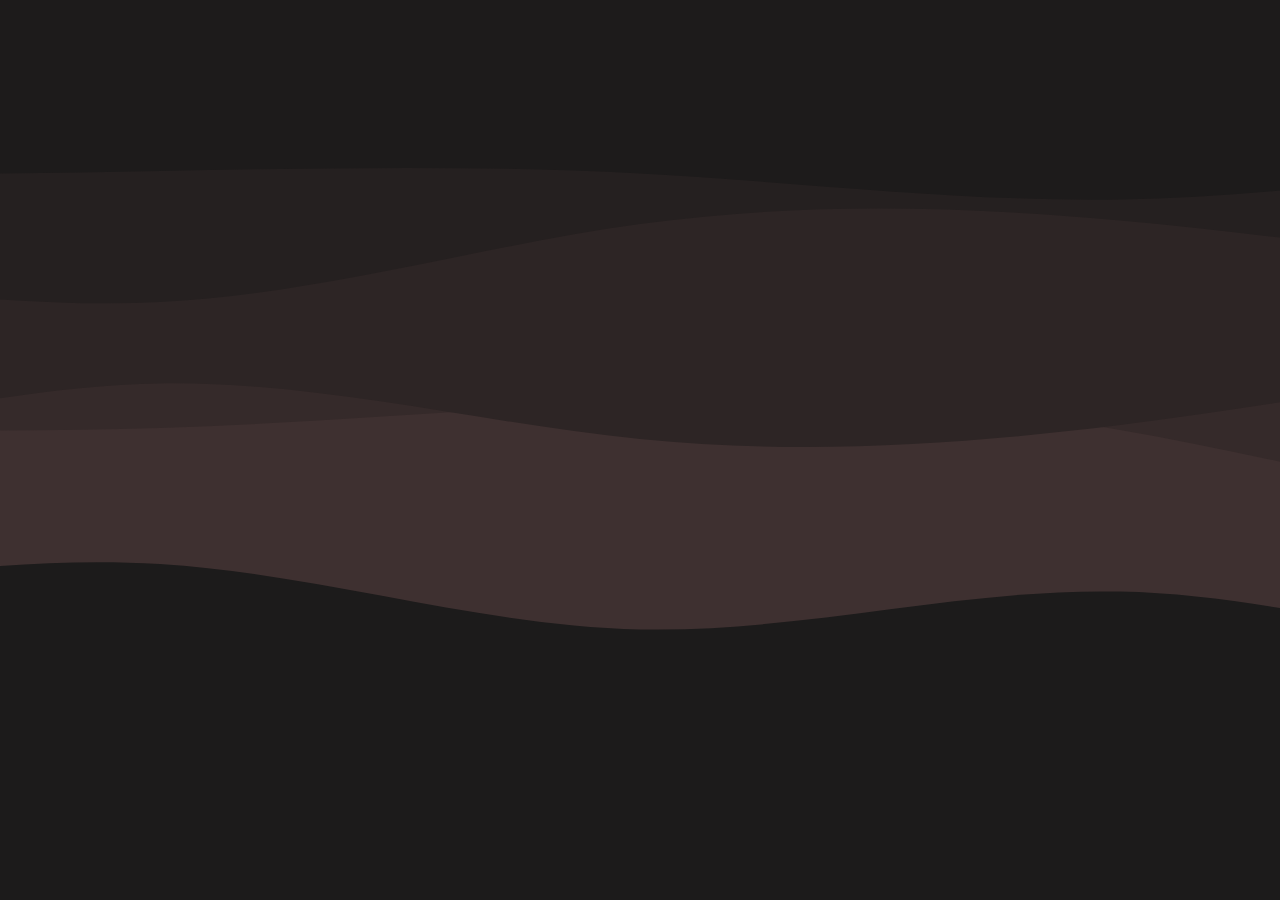
<file: index.html>
<!DOCTYPE html>
<html lang="en">
<head>
    <link rel="stylesheet" href="style.css">
    <link rel="icon" href="img/discordpfp.ico" type="image/x-icon">
    <link href='https://unpkg.com/boxicons@2.1.4/css/boxicons.min.css' rel='stylesheet'>
    <meta charset="UTF-8">
    <meta name="viewport" content="width=device-width, initial-scale=1.0">
    <title>MushRam Scripts</title>
</head>
<body>
    <div class="background spacer layer-1">
    <header class="header">
        <a class="logo">MushRam Scripts</a>
        <nav class="navbar">
            <a href="index.html" style="--i:1" class="active">Home</a>
            <a href="scripts.html" style="--i:2">Scripts</a>
            <a href="about.html" style="--i:3">About</a>
        </nav>
        <div class="social-media">
            <a href="#" style="--i:1"><i class='bx bxl-discord-alt'></i></a>
            <a href="https://www.youtube.com/channel/UC4X2u8JARm5ZP8hVuCuvaJw" style="--i:2"><i class='bx bxl-youtube' ></i></a>
        </div>
    </header>
    <section class="home">
        <div class="home-content">
            <h1>Best Roblox Scripts</h1>
            <h3>At one place!</h3>
            <p>Hello Guys, MushRam here. Here are the FREE Scripts I Personally used and Liked. I hope you enjoy them.</p>
            <a href="scripts.html" class="btn">Explore Scripts</a>
        </div>
        <div class="home-img">
            <div class="rhombus">
                <img src="img/rig4.png" alt="Img can't Load">
            </div>
        </div>
    </section>
    </div>
</body>
</html>
</file>
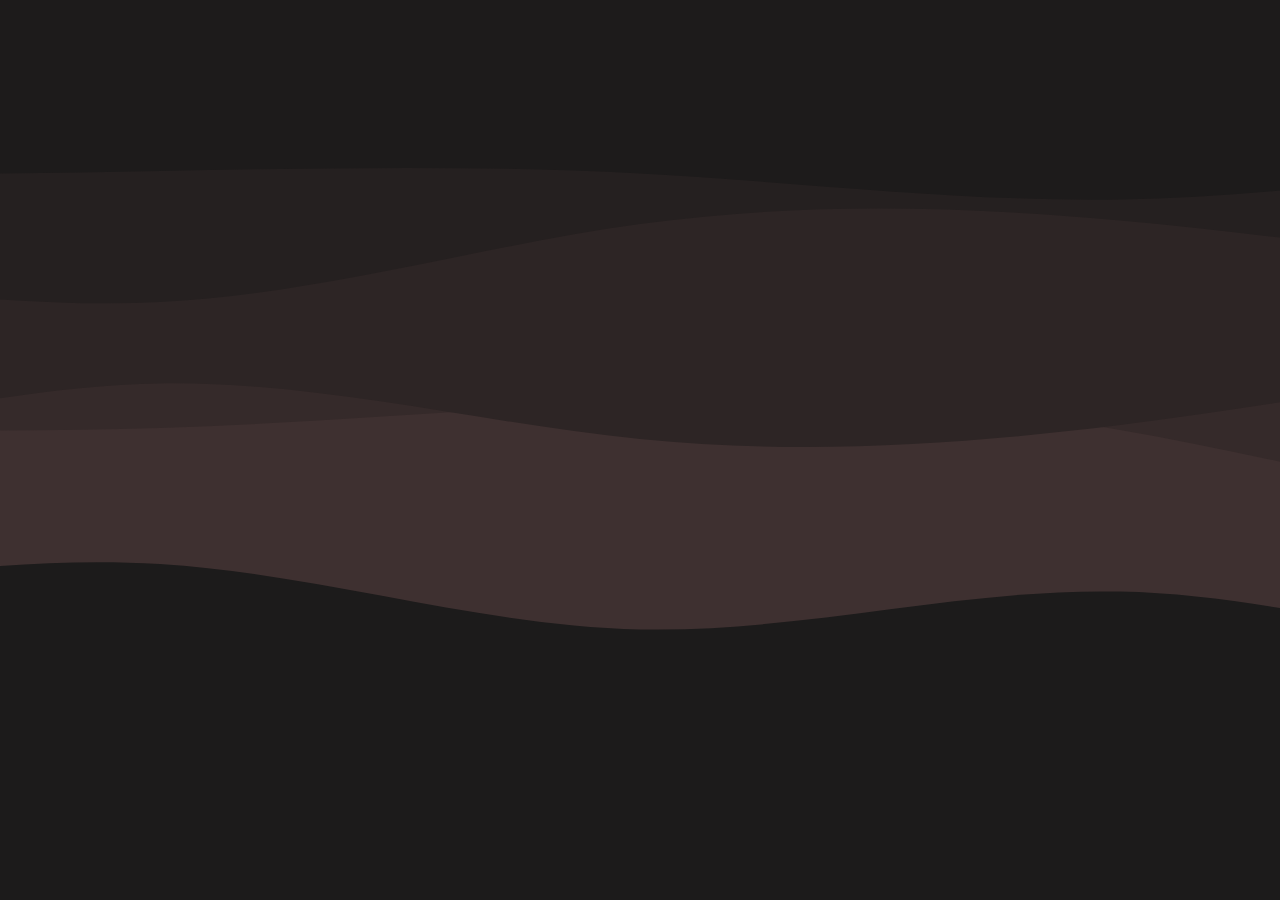
<file: about.html>
<!DOCTYPE html>
<html lang="en">
<head>
    <link rel="stylesheet" href="style.css">
    <link rel="icon" href="img/discordpfp.ico" type="image/x-icon">
    <link href='https://unpkg.com/boxicons@2.1.4/css/boxicons.min.css' rel='stylesheet'>
    <meta charset="UTF-8">
    <meta name="viewport" content="width=device-width, initial-scale=1.0">
    <title>MushRam Scripts</title>
</head>
<body>
    <div class="background spacer layer-1">
    <header class="header">
        <a class="logo">MushRam Scripts</a>
        <nav class="navbar">
            <a href="index.html" style="--i:1">Home</a>
            <a href="scripts.html" style="--i:2">Scripts</a>
            <a href="about.html" style="--i:3" class="active">About</a>
        </nav>
        <div class="social-media">
            <a href="#" style="--i:1"><i class='bx bxl-discord-alt'></i></a>
            <a href="https://www.youtube.com/channel/UC4X2u8JARm5ZP8hVuCuvaJw" style="--i:2"><i class='bx bxl-youtube' ></i></a>
        </div>
    </header>
    <section class="home">
        <div class="home-content">
            <h1>About me</h1>
            <h3>MushRam</h3>
            <p>Hello Guys, MushRam here. I am a small youtuber who records roblox exploit/scripts showcases and other type of other content..</p>
        </div>
        <div class="home-img">
            <div class="rhombus">
                <img src="img/rig4.png" alt="Img can't Load">
            </div>
        </div>
    </section>
    </div>
</body>
</html>
</file>
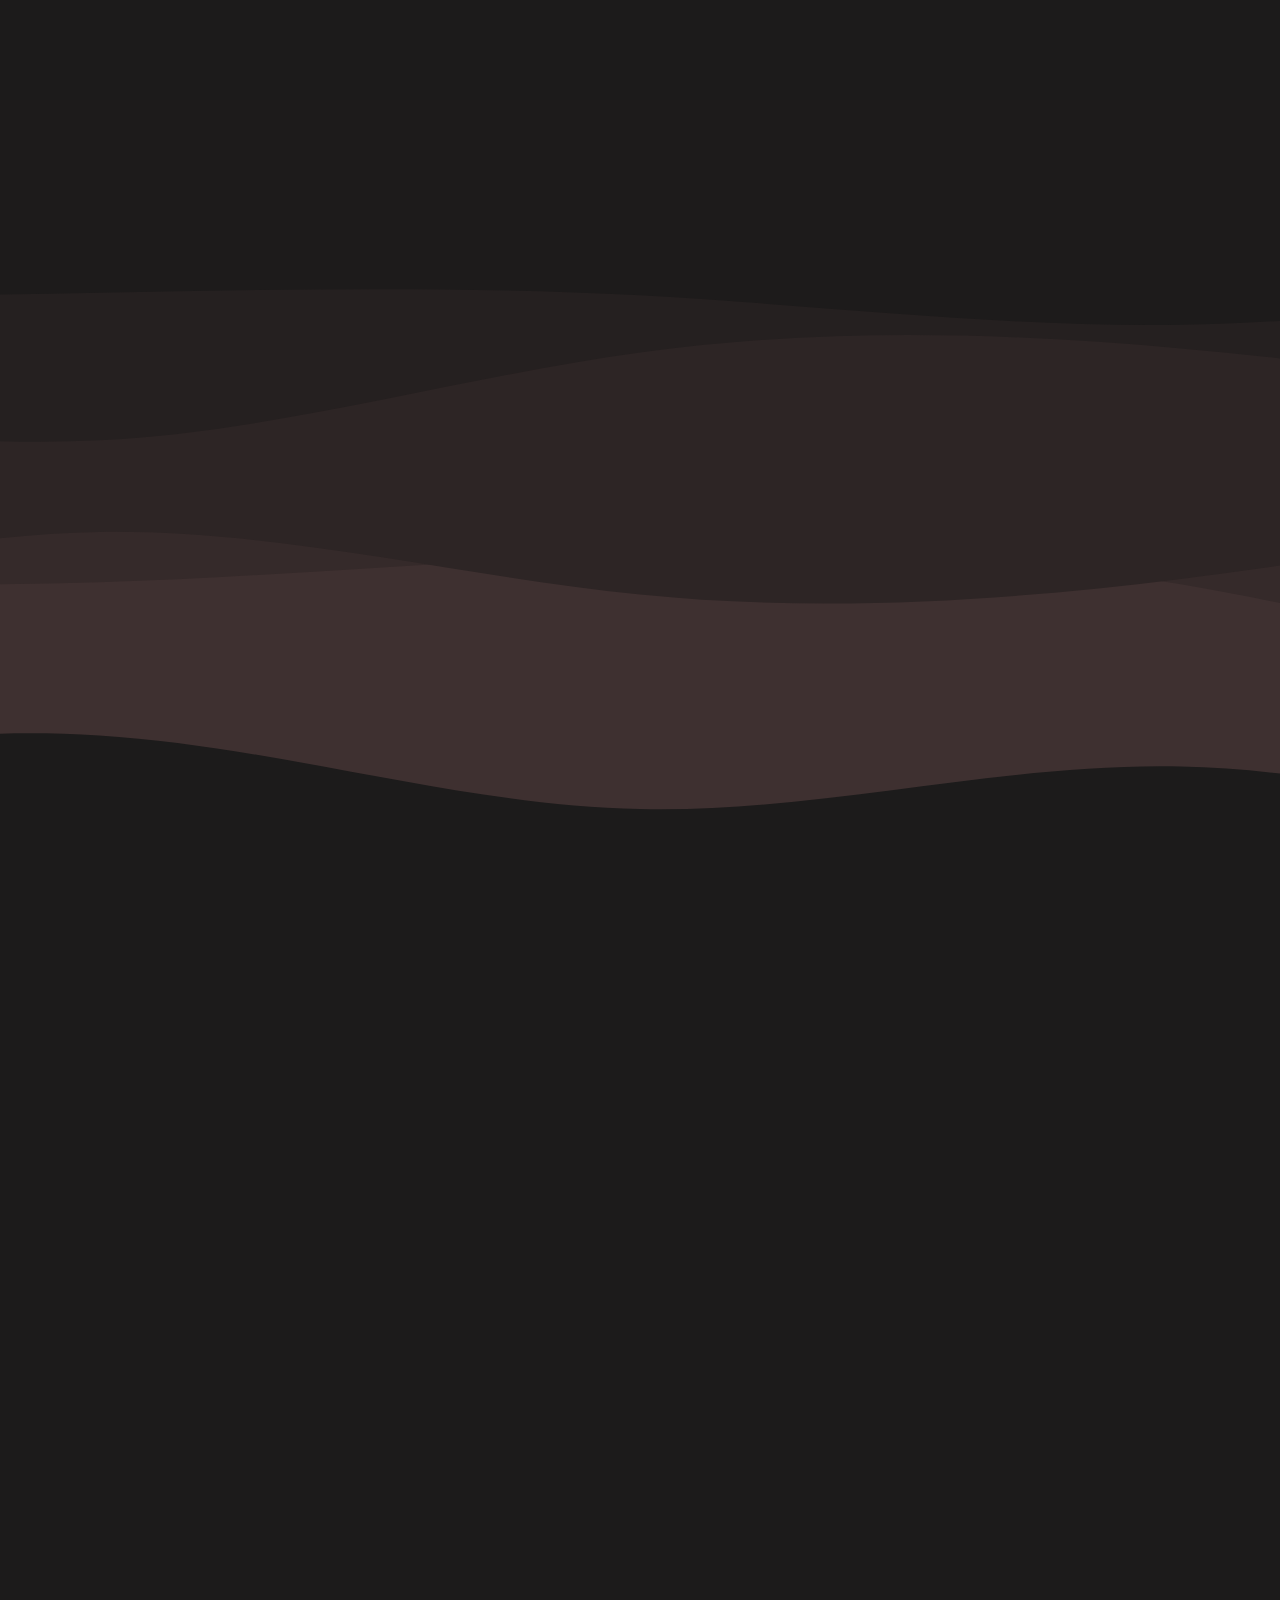
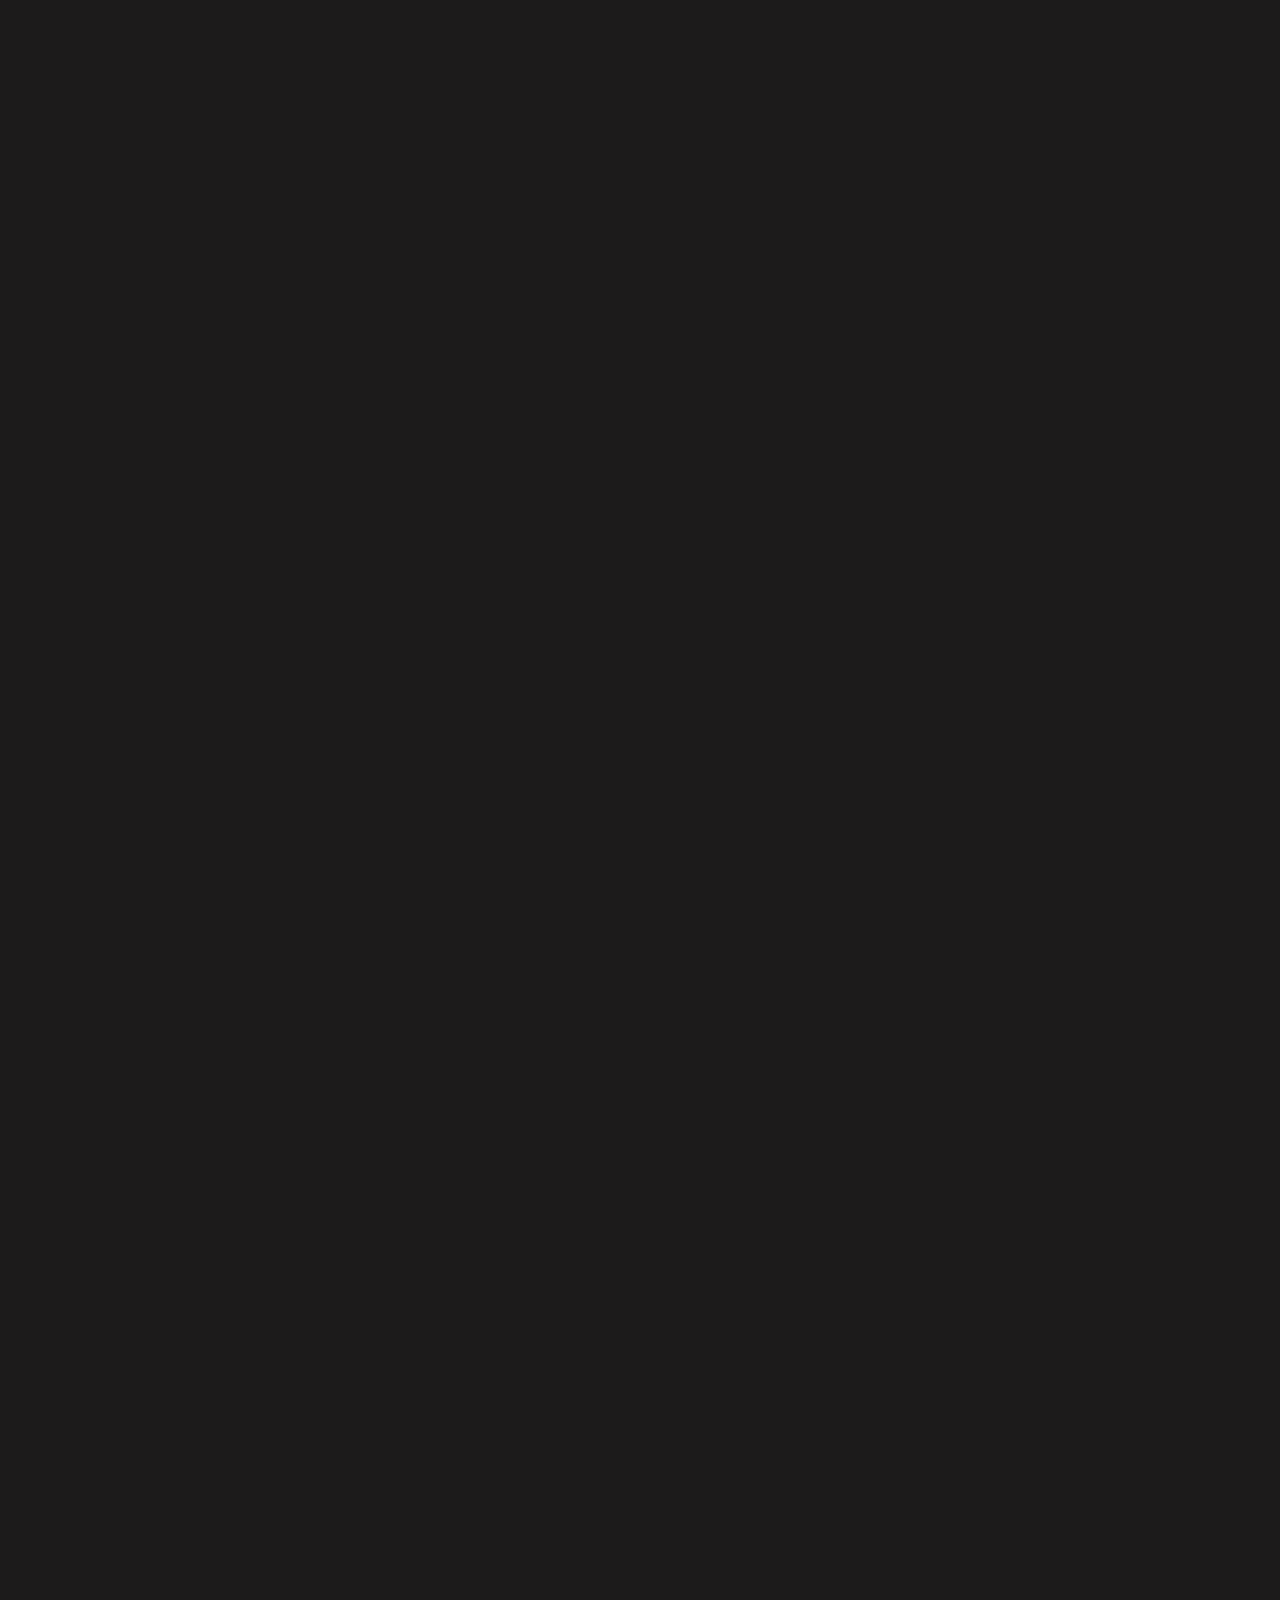
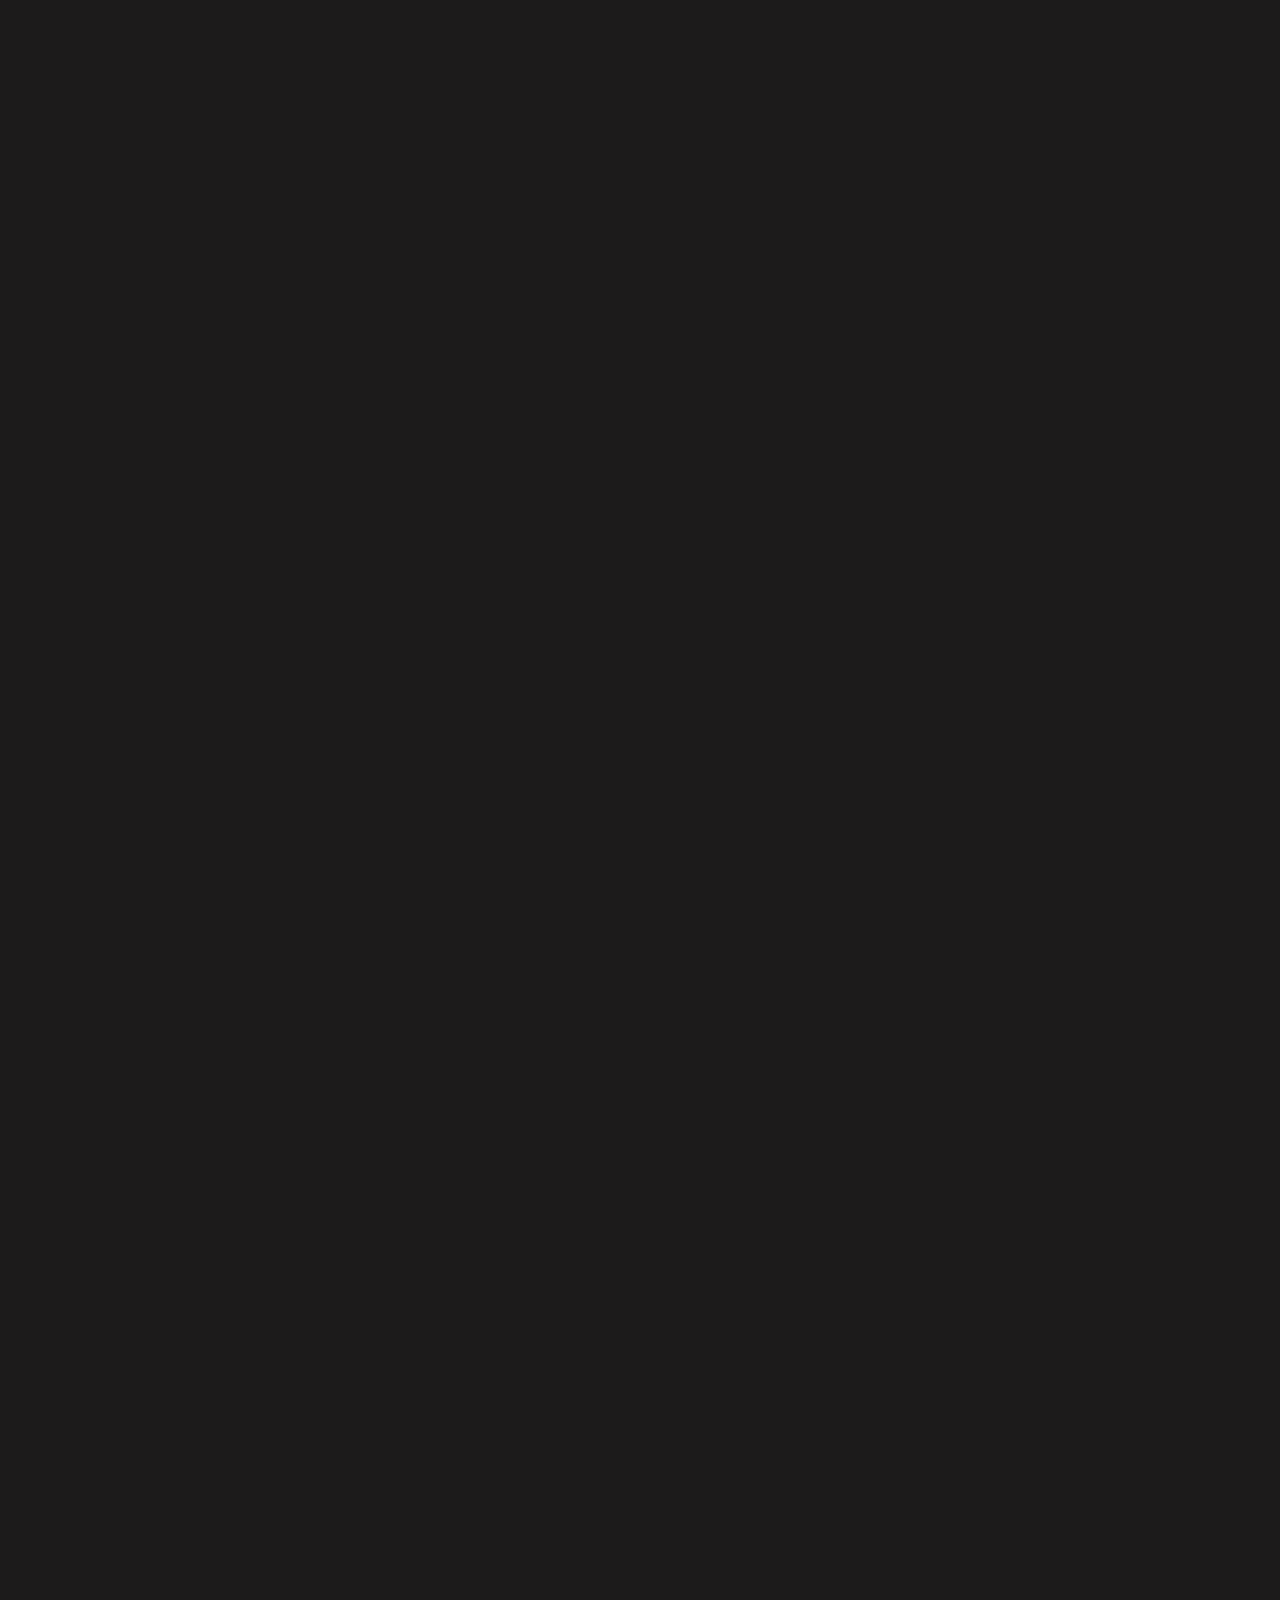
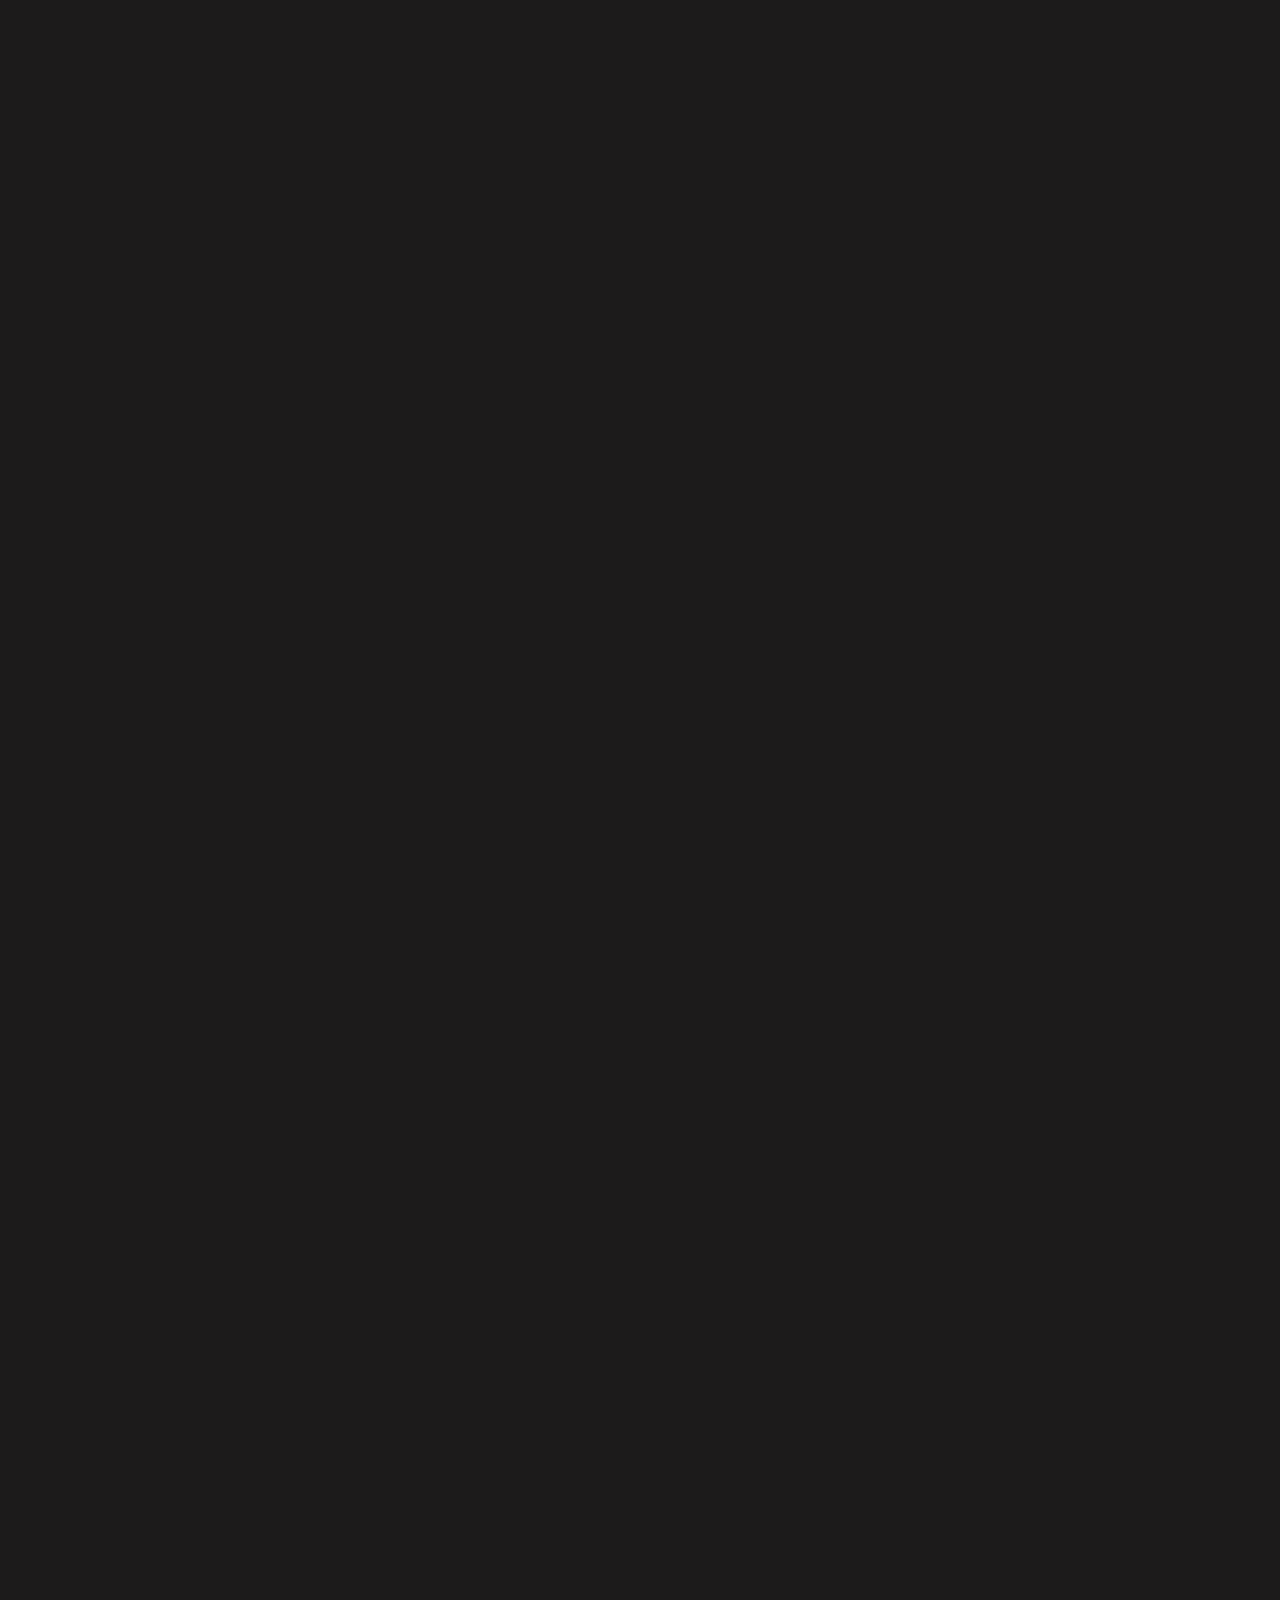
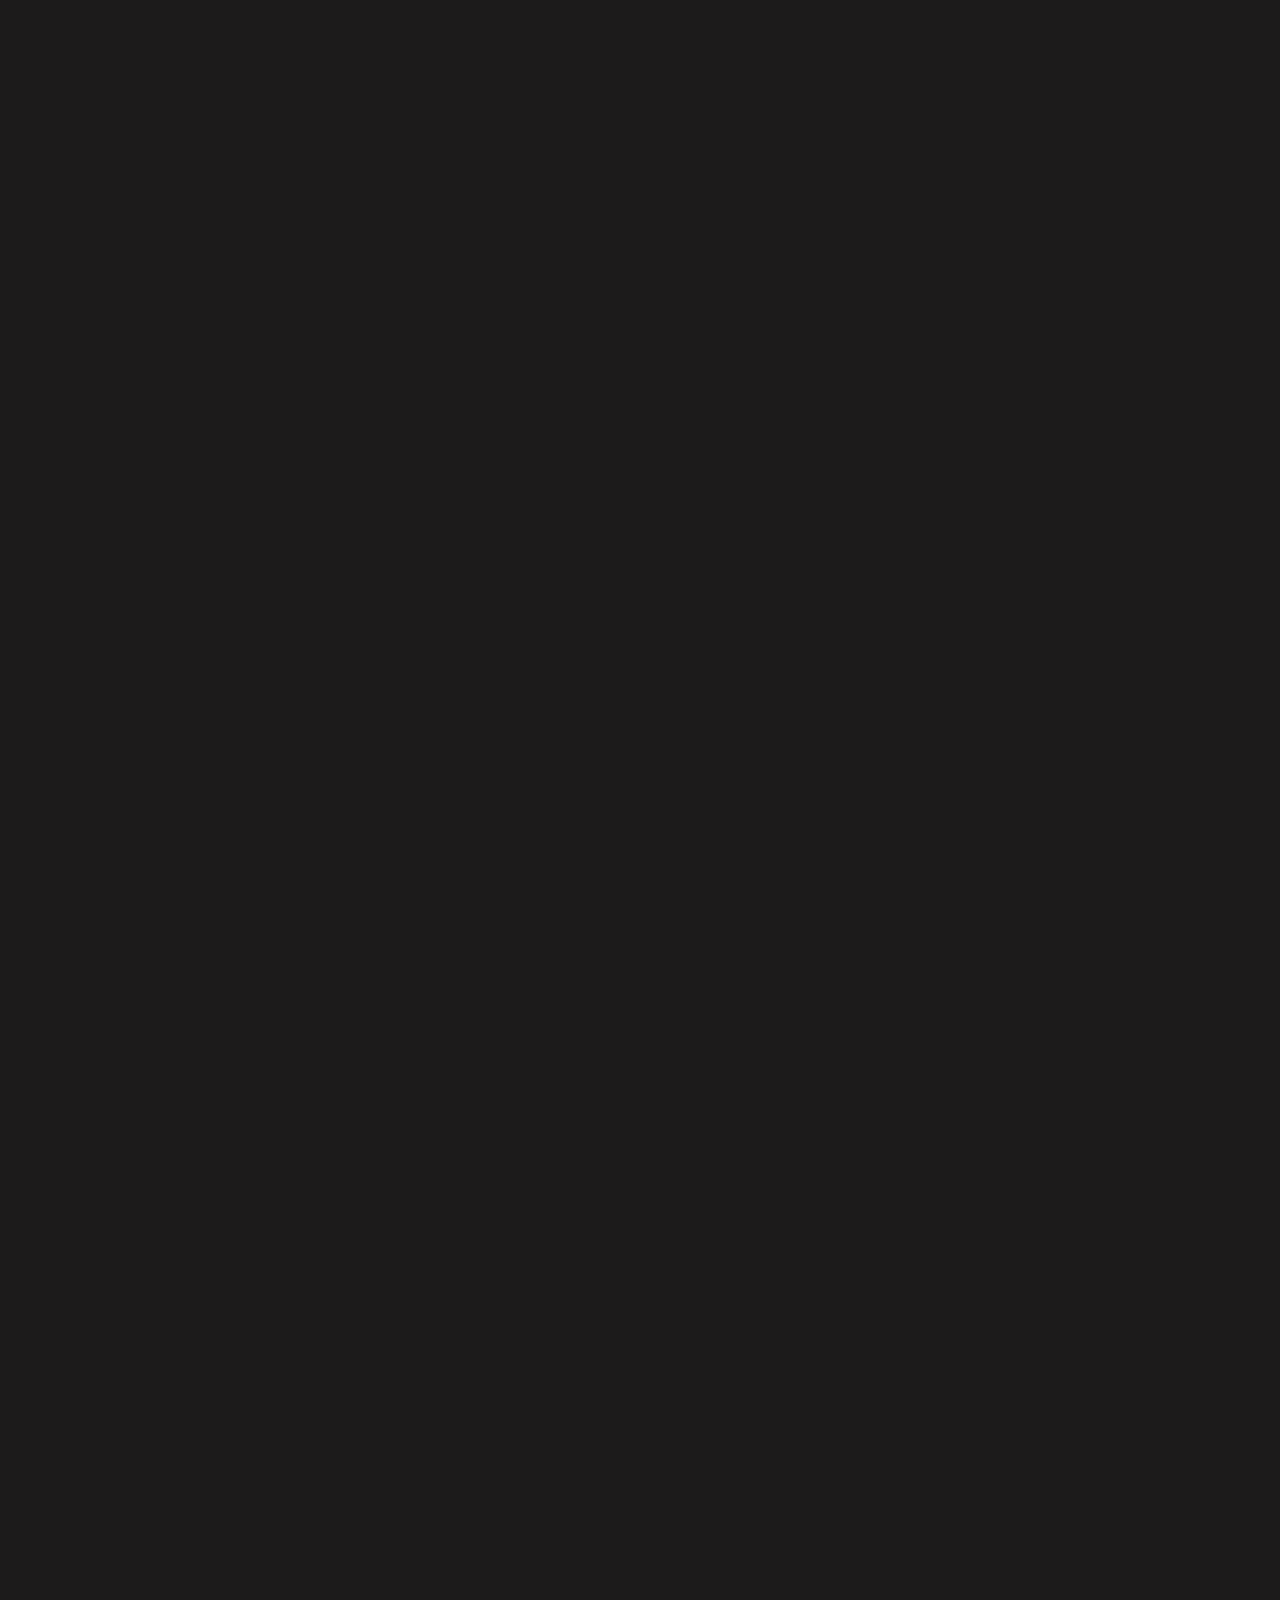
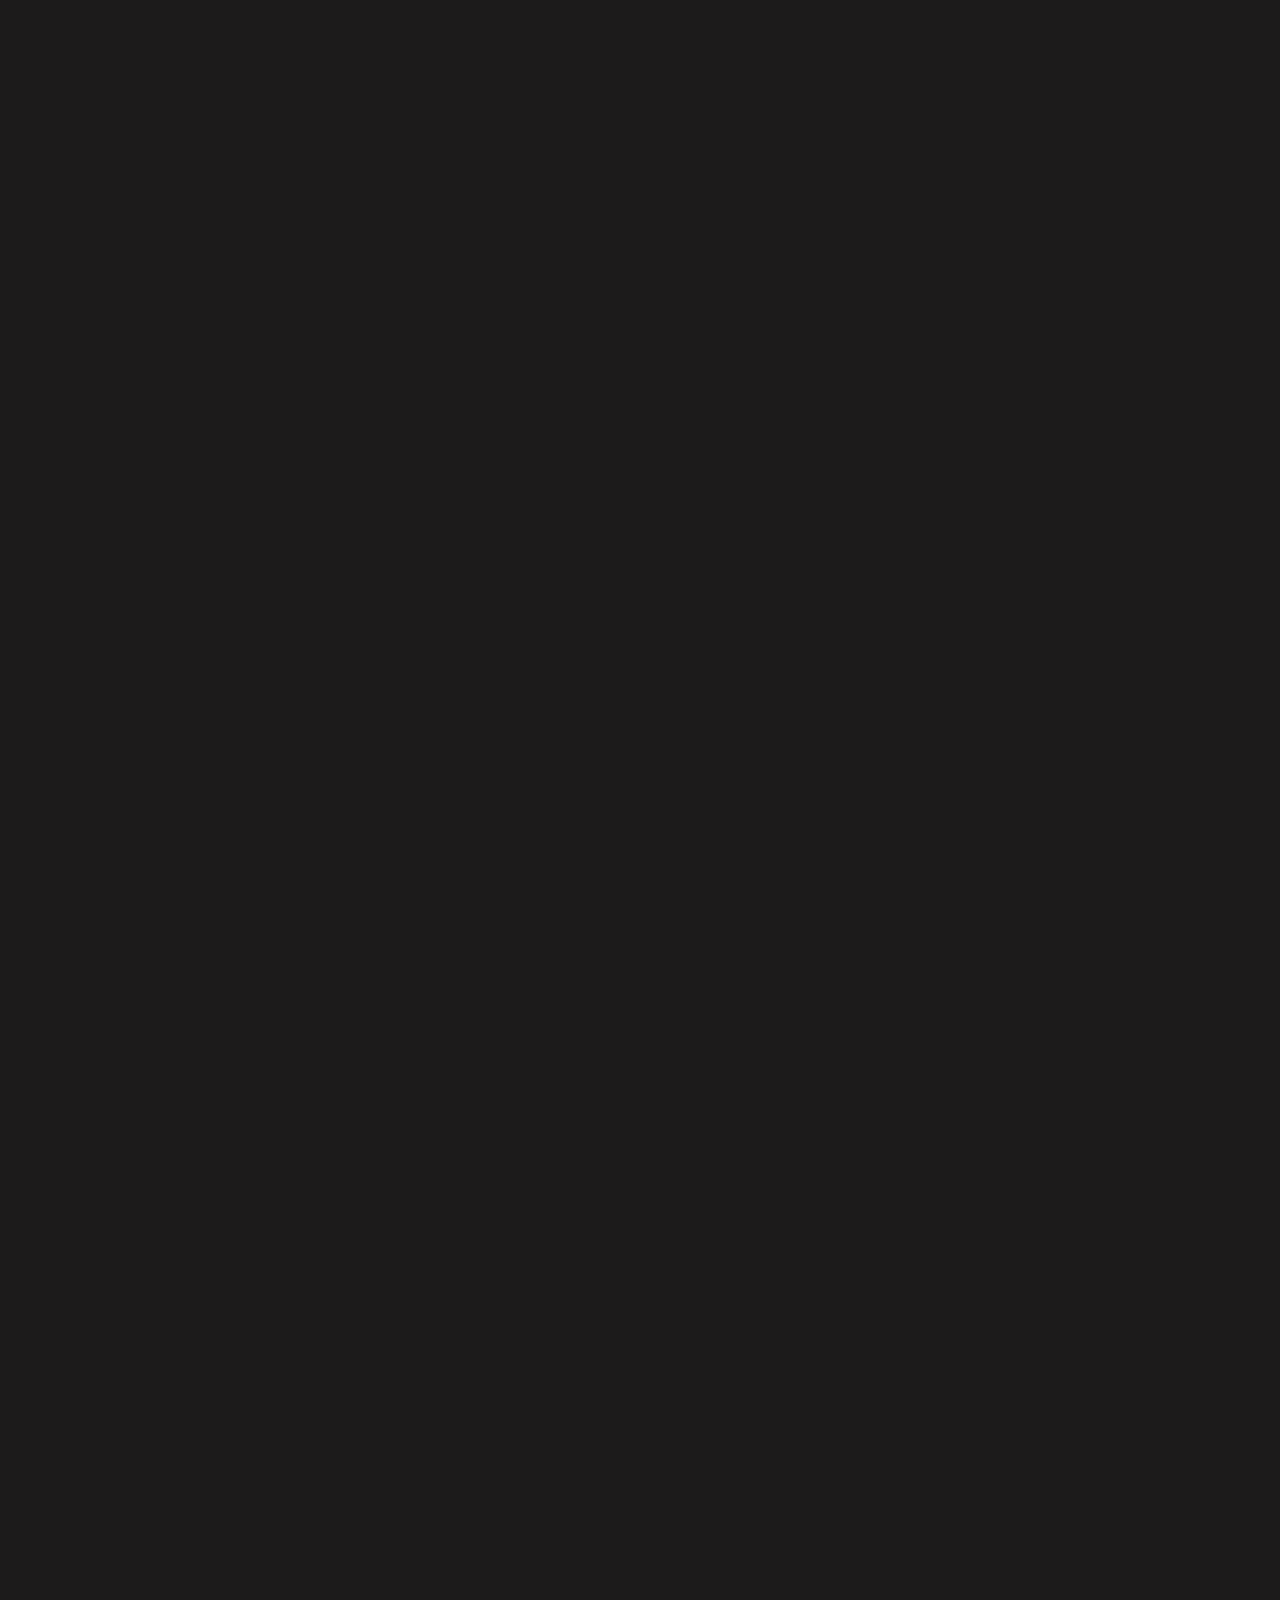
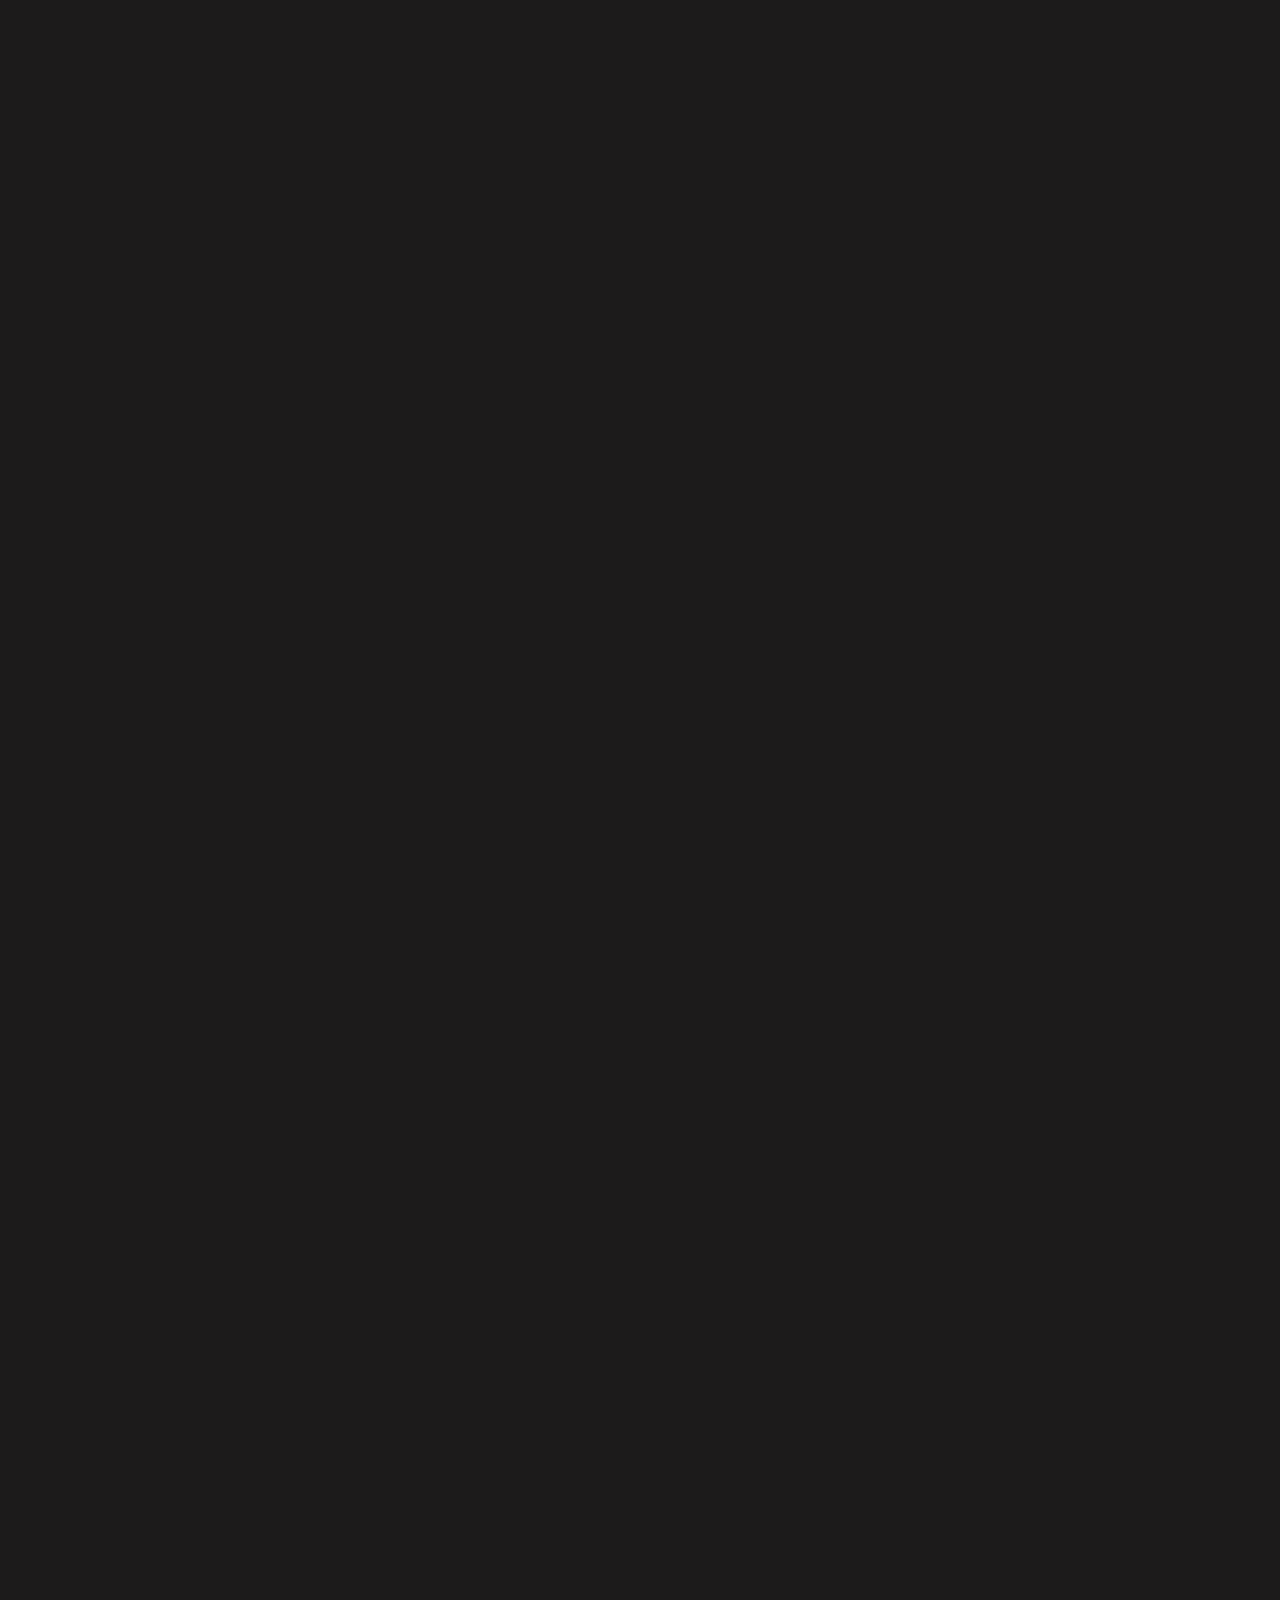
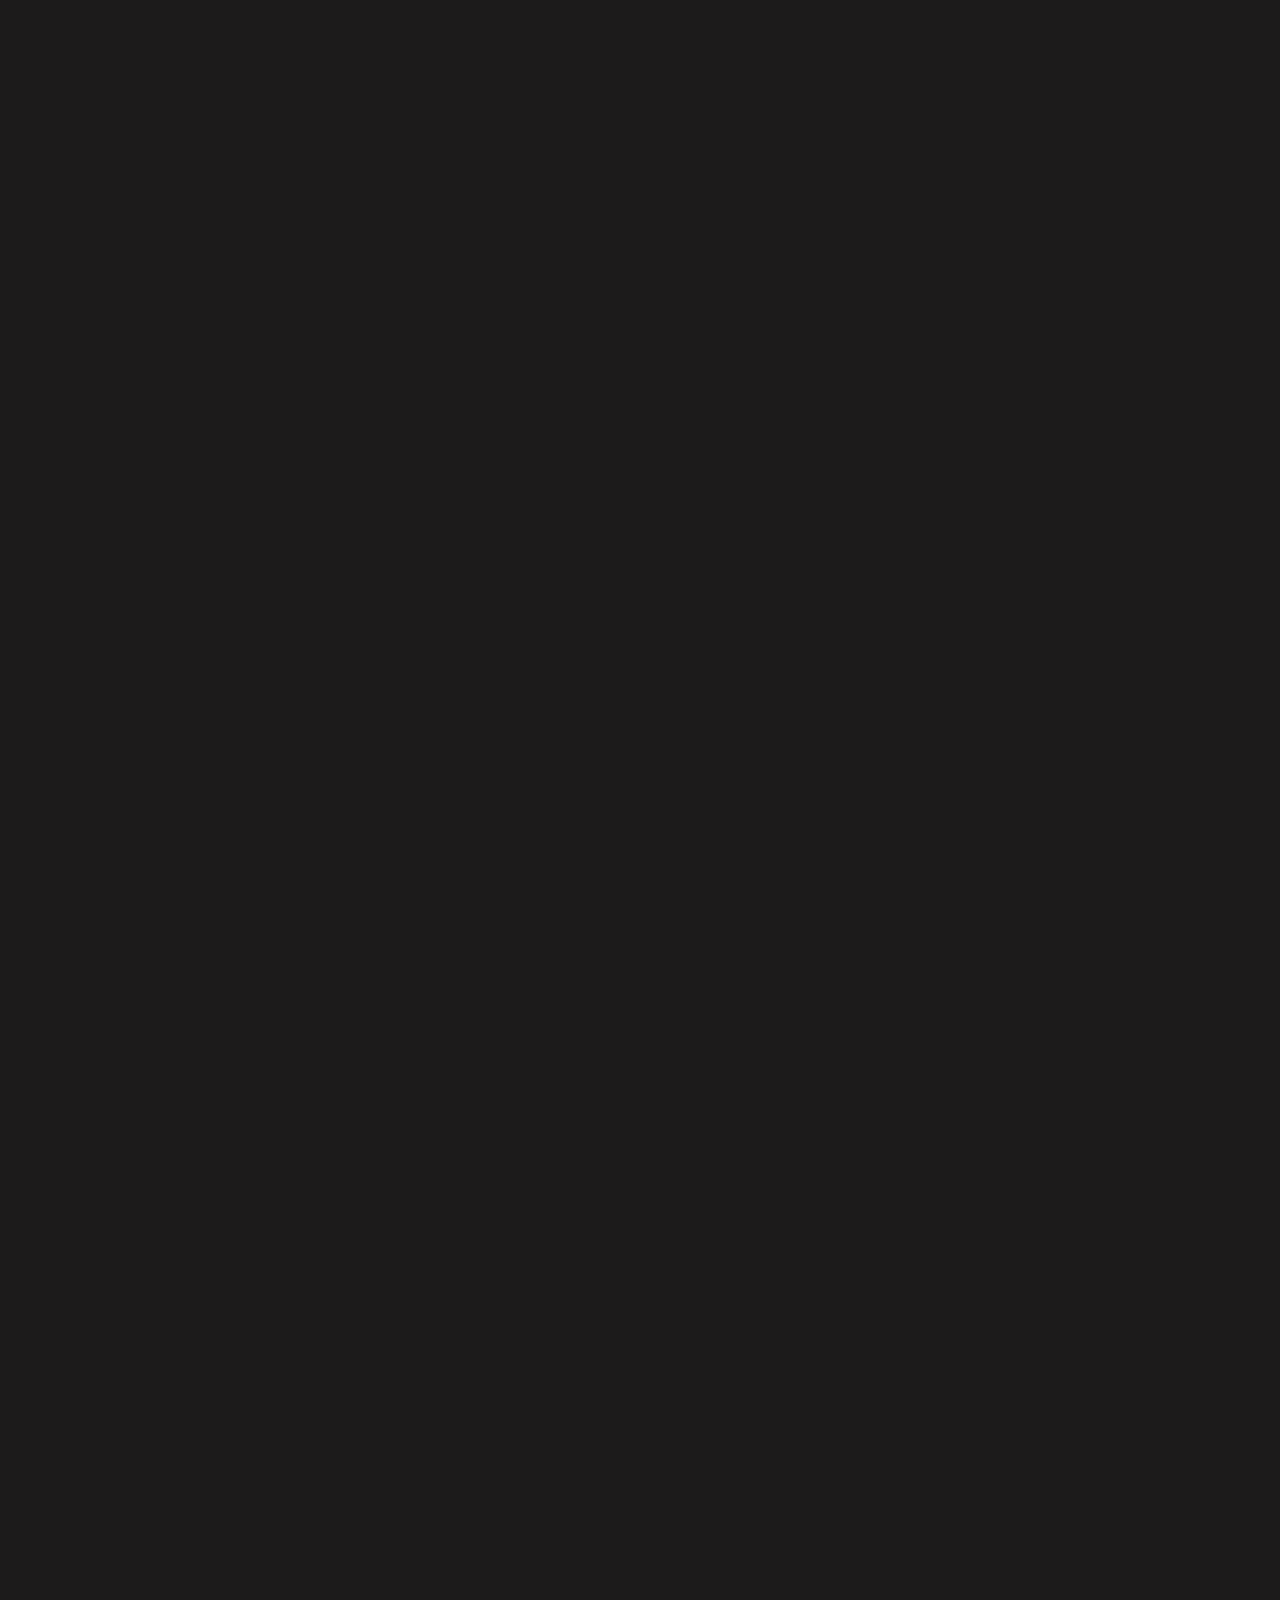
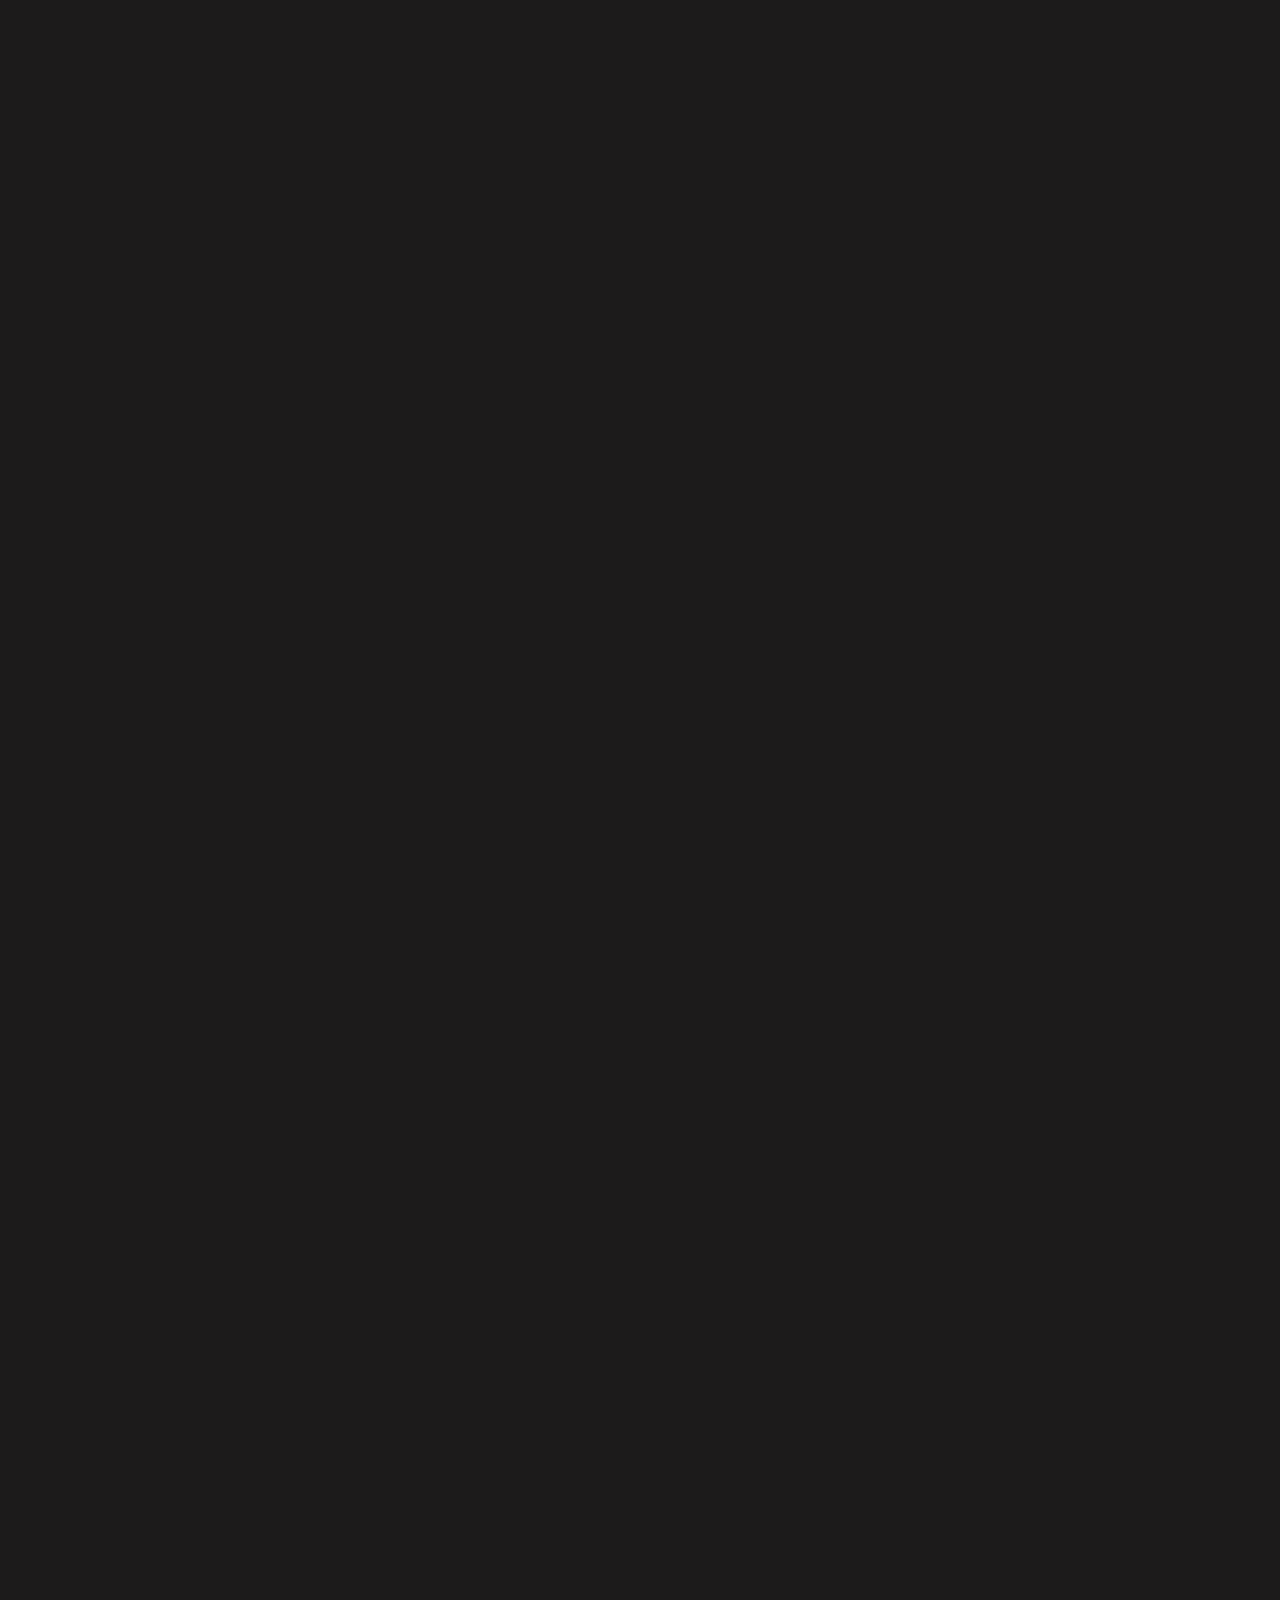
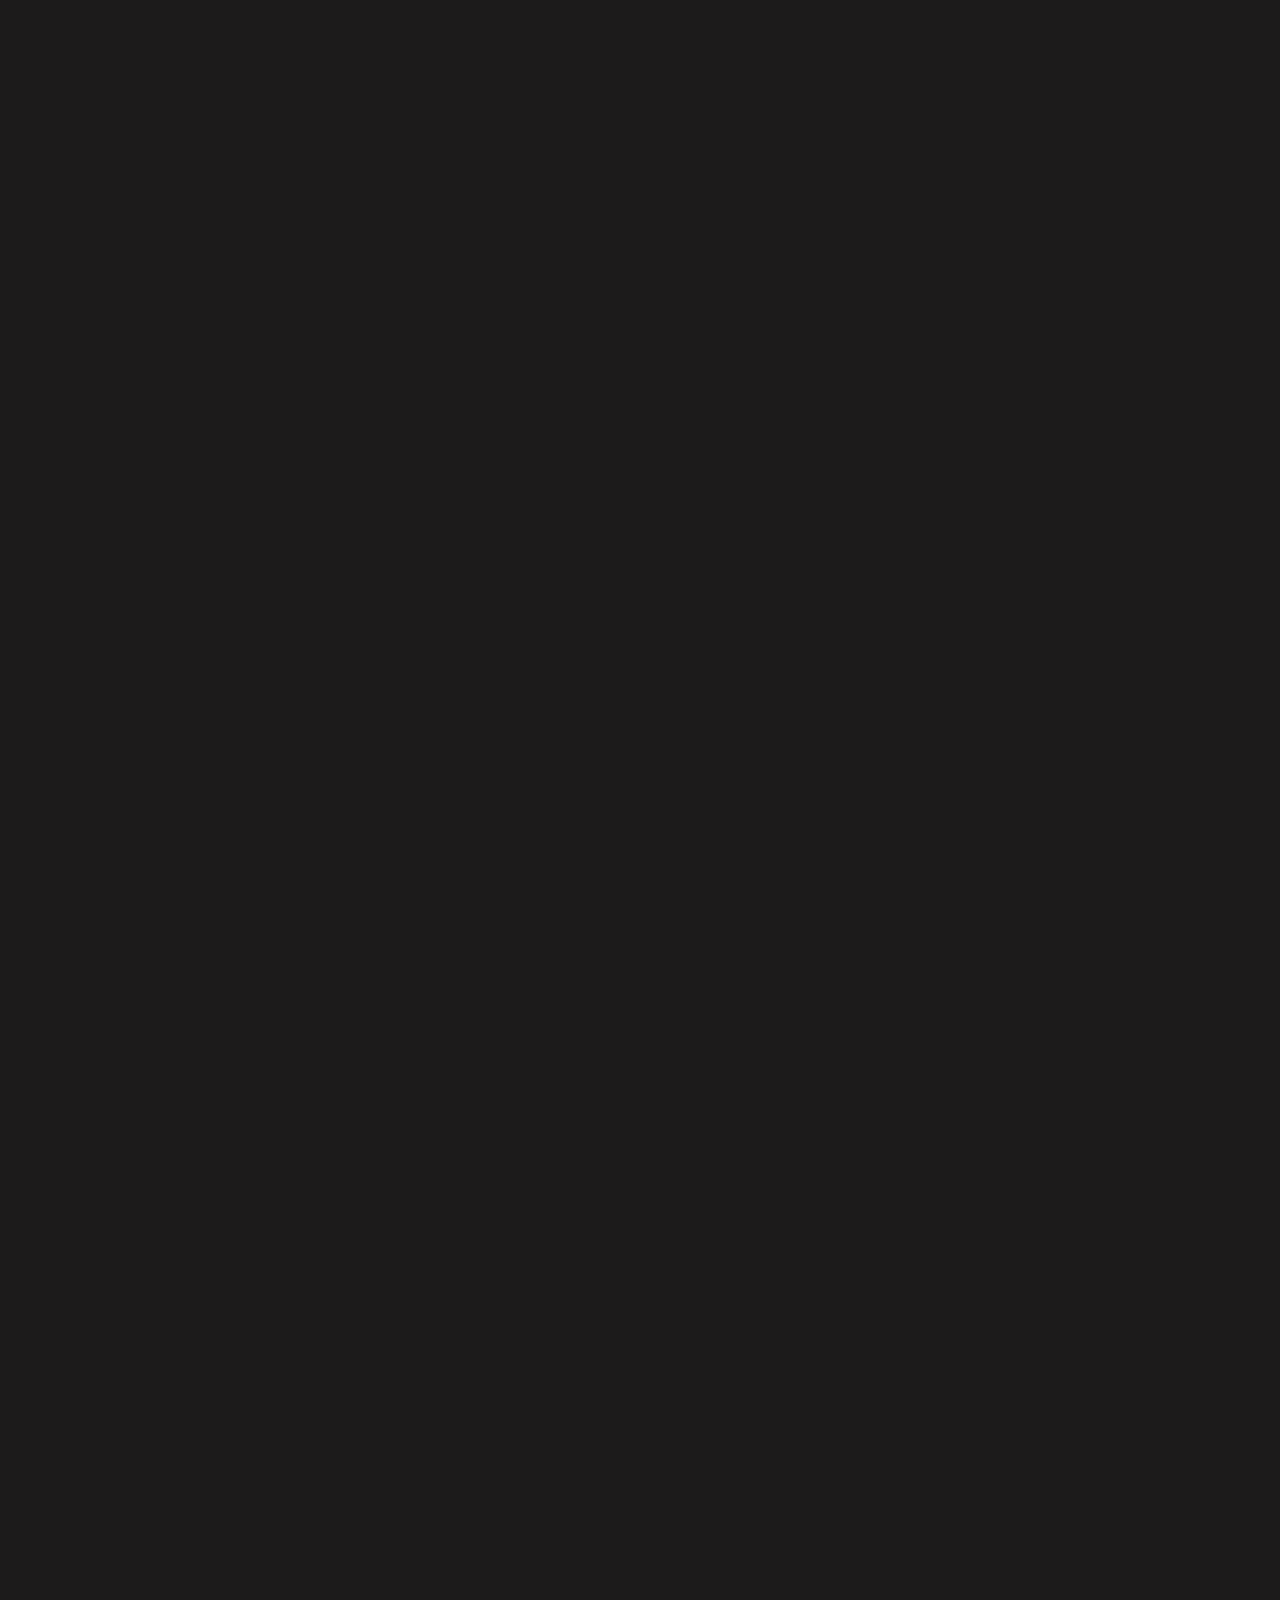
<file: scripts.html>
<!DOCTYPE html>
<html lang="en">
<head>
    <link rel="stylesheet" href="style.css">
    <link rel="icon" href="img/discordpfp.ico" type="image/x-icon">
    <link href='https://unpkg.com/boxicons@2.1.4/css/boxicons.min.css' rel='stylesheet'>
    <meta charset="UTF-8">
    <meta name="viewport" content="width=device-width, initial-scale=1.0">
    <title>MushRam Scripts</title>
</head>
<body>
    <div class="background spacer layer-1 backLayer">
    <header class="header">
        <a class="logo">MushRam Scripts</a>
        <nav class="navbar">
            <a href="index.html" style="--i:1">Home</a>
            <a href="scripts.html" style="--i:2" class="active">Scripts</a>
            <a href="about.html" style="--i:3">About</a>
        </nav>
        <div class="social-media">
            <a href="https://discord.gg/YUYsnFbmgp" style="--i:1"><i class='bx bxl-discord-alt'></i></a>
            <a href="https://www.youtube.com/channel/UC4X2u8JARm5ZP8hVuCuvaJw" style="--i:2"><i class='bx bxl-youtube' ></i></a>
        </div>
    </header>
    <section class="searchSection">
        <div class="searchBar">
            <input id="searchbar" type="text" name="search" onkeyup="search_script()" placeholder="Search...">
            <a href="#">
                <i class='bx bx-search bx-tada'style="color: black; font-size=50px font-weight: 50" ></i>
            </a>
        </div>
    </section>
    <section class="scriptPage">
        <ul class="scripts">
            <!--Ovde najnovije -->

            <li class="scriptList">
                <div class="script">
                    <img src="img/hgrjnui.png" alt="ni" class="script-img">
                    <h2 class="script-title">[NEW] Blade Ball Best Script! | 100% Ping Based PARRY + UPDATED | Mobile | PASTEBIN 2023</h2>
                    <a href="https://shorturl.at/pwI28" class="script-btn button-2">Get Script</a>
                </div>
            </li>
            <li class="scriptList">
                <div class="script">
                    <img src="img/Best Script Excrator.png" alt="ni" class="script-img">
                    <h2 class="script-title">Best Working Executor</h2>
                    <a href="https://kiwiexploits.com/kiwi-x-download" class="script-btn button-2">Get Executor</a>
                </div>
            </li>
            <li class="scriptList">
                <div class="script">
                    <img src="img/aikmghh.png" alt="ni" class="script-img">
                    <h2 class="script-title">[FREE] Blade Ball Best Script | AI + KeyLess + PASTEBIN 2023</h2>
                    <a href="https://rekonise.com/free-blade-ball-best-script-or-ai-keyless-pastebin-2023-67ffw" class="script-btn button-2">Get Script</a>
                </div>
            </li>
            <li class="scriptList">
                <div class="script">
                    <img src="img/bigpaintslikeloi.png" alt="ni" class="script-img">
                    <h2 class="script-title">[UPDATED] Big Paintball! | Unlock ALL | Kill ALL | PASTEBIN 2023</h2>
                    <a href="https://rekonise.com/updated-big-paintball-or-unlock-all-or-kill-all-or-pastebin-2023-oflg5" class="script-btn">Get Script</a>
                </div>
            </li>
            <li class="scriptList">
                <div class="script">
                    <img src="img/hnmyvd.png" alt="ni" class="script-img">
                    <h2 class="script-title">[UPD]  |  Running Simulator Best Auto Farm script | Mobile | *PASTEBIN 2023*</h2>
                    <a href="https://rekonise.com/upd-or-running-simulator-best-auto-farm-script-or-mobile-or-pastebin-2023-cruth" class="script-btn">Get Script</a>
                </div>
            </li>
            <li class="scriptList">
                <div class="script">
                    <img src="img/autoAdjuHza.png" alt="ni" class="script-img">
                    <h2 class="script-title">[🔥NEW] HAZE PIECE Script / Hack | *PASTEBIN 2023*</h2>
                    <a href="https://rekonise.com/new-haze-piece-script-hack-or-pastebin-2023-anbjt" class="script-btn">Get Script</a>
                </div>
            </li>
            <li class="scriptList">
                <div class="script">
                    <img src="img/pushitbrto.png" alt="ni" class="script-img">
                    <h2 class="script-title">[🔥NEW]  |  PUSH SIMULATOR 💪 Best UGC script | Mobile | *PASTEBIN 2023*</h2>
                    <a href="https://rekonise.com/new-or-push-simulator-best-ugc-script-or-mobile-or-pastebin-2023-qyuzz" class="script-btn">Get Script</a>
                </div>
            </li>
            <li class="scriptList">
                <div class="script">
                    <img src="img/animeghtfcb.png" alt="ni" class="script-img">
                    <h2 class="script-title">[FREE UGC] Anime Energy Clash Simulator BEST Script | GET UGC | PASTEBIN 2023</h2>
                    <a href="https://rekonise.com/free-ugc-anime-energy-clash-simulator-best-script-or-get-ugc-or-pastebin-2023-t9972" class="script-btn">Get Script</a>
                </div>
            </li>
            <li class="scriptList">
                <div class="script">
                    <img src="img/AIBlade.png" alt="ni" class="script-img">
                    <h2 class="script-title">[AI] Blade Ball BEST AI Script | CUSTOMIZABLE | PASTEBIN 2023</h2>
                    <a href="https://rekonise.com/ai-blade-ball-best-ai-script-or-customizable-or-pastebin-2023-u4d2e" class="script-btn">Get Script</a>
                </div>
            </li>
            <li class="scriptList">
                <div class="script">
                    <img src="img/thvbrt.PNG" alt="ni" class="script-img">
                    <h2 class="script-title">OP BLADE BALL SCRIPT (Auto Parry x Up Close Combat)</h2>
                    <a href="https://rekonise.com/op-blade-ball-script-auto-parry-x-up-close-combat-01b0p" class="script-btn">Get Script</a>
                </div>
            </li>
            <li class="scriptList">
                <div class="script">
                    <img src="img/ghrv.png" alt="ni" class="script-img">
                    <h2 class="script-title">[BEST] Deadlift Simulator 💪 NEW Script | PASTEBIN2023</h2>
                    <a href="https://rekonise.com/best-deadlift-simulator-new-script-or-pastebin2023-r3svl" class="script-btn">Get Script</a>
                </div>
            </li>
            <li class="scriptList">
                <div class="script">
                    <img src="img/PINGS.png" alt="ni" class="script-img">
                    <h2 class="script-title">[NEW] Blade Ball Best Script! | 100% Ping Based PARRY + Undetectable | PASTEBIN 2023</h2>
                    <a href="https://rekonise.com/new-blade-ball-best-script-or-100percent-ping-based-parry-undetectable-or-pastebin-2023-s5av4" class="script-btn">Get Script</a>
                </div>
            </li>
            <li class="scriptList">
                <div class="script">
                    <img src="img/PINGS.png" alt="ni" class="script-img">
                    <h2 class="script-title">[NEW] Blade Ball Best Script! | 100% Ping Based PARRY + Undetectable | PASTEBIN 2023</h2>
                    <a href="https://rekonise.com/new-blade-ball-best-script-or-100percent-ping-based-parry-undetectable-or-pastebin-2023-s5av4" class="script-btn">Get Script</a>
                </div>
            </li>
            <li class="scriptList">
                <div class="script">
                    <img src="img/grvwe4r.png" alt="ni" class="script-img">
                    <h2 class="script-title">[🔥NEW]  |  Blox Fruits PAID Script / GUI | INF Fruits + Auto Farm EVERYTHING!? (PASTEBIN 2023)</h2>
                    <a href="https://rekonise.com/new-or-blox-fruits-paid-script-gui-or-inf-fruits-auto-farm-everything-pastebin-2023-ti7j3" class="script-btn">Get Script</a>
                </div>
            </li>
            <li class="scriptList">
                <div class="script">
                    <img src="img/rgfrcve.png" alt="ni" class="script-img">
                    <h2 class="script-title">Rap Battle Simulator  New Best Script / GUI | AUTO RAP | PASTEBIN 2023</h2>
                    <a href="https://rekonise.com/rap-battle-simulator-new-best-script-gui-or-auto-rap-or-pastebin-2023-v1tog" class="script-btn">Get Script</a>
                </div>
            </li>
            <li class="scriptList">
                <div class="script">
                    <img src="img/htvrec.png" alt="ni" class="script-img">
                    <h2 class="script-title">[🔥NEW] ONE FRUIT Best New Script / GUI | Fruit Stealer 🍇 | PASTEBIN 2023</h2>
                    <a href="https://rekonise.com/new-one-fruit-best-new-script-gui-or-fruit-stealer-or-pastebin-2023-1ez5o" class="script-btn">Get Script</a>
                </div>
            </li>
            <li class="scriptList">
                <div class="script">
                    <img src="img/ghrb.png" alt="ni" class="script-img">
                    <h2 class="script-title">Power Slap Simulator New Best Script / GUI | Byfron Bypass | PASTEBIN 2023</h2>
                    <a href="https://rekonise.com/power-slap-simulator-new-best-script-gui-or-byfron-bypass-or-pastebin-2023-hgsli" class="script-btn">Get Script</a>
                </div>
            </li>
            <li class="scriptList">
                <div class="script">
                    <img src="img/htg-min.PNG" alt="ni" class="script-img">
                    <h2 class="script-title">Blade Ball New Best Script! | AUTO BLOCK + TP2P?? | PASTEBIN 2023</h2>
                    <a href="https://rekonise.com/blade-ball-new-best-script-or-auto-block-tp2p-or-pastebin-2023-5rllx" class="script-btn">Get Script</a>
                </div>
            </li>
            <li class="scriptList">
                <div class="script">
                    <img src="img/miht.PNG" alt="ni" class="script-img">
                    <h2 class="script-title">BEST Blade Ball Script of All Time | SHOWCASE + PASTEBIN 2023</h2>
                    <a href="https://rekonise.com/mushram/greenorbscript" class="script-btn">Get Script</a>
                </div>
            </li>
            <li class="scriptList">
                <div class="script">
                    <img src="img/brfgvr.png" alt="ni" class="script-img">
                    <h2 class="script-title">[BOSS] Pull a Sword *NEW* Best Script! | PASTEBIN 2023</h2>
                    <a href="https://rekonise.com/mushram/pullaswordscript" class="script-btn">Get Script</a>
                </div>
            </li>
            <li class="scriptList">
                <div class="script">
                    <img src="img/GHRBD.png" alt="ni" class="script-img">
                    <h2 class="script-title">[💰 FREE LIMITED 💰] GEAR ROBOT TYCOON Best Script! | PASTEBIN 2023</h2>
                    <a href="https://rekonise.com/mushram/gearrobottycoonscript" class="script-btn">Get Script</a>
                </div>
            </li>
            <li class="scriptList">
                <div class="script">
                    <img src="img/lijhtv.png" alt="ni" class="script-img">
                    <h2 class="script-title">[NEW] Blade Ball New Best Script! | 100% PARRY + Auto Ability | PASTEBIN 2023</h2>
                    <a href="https://rekonise.com/mushram/bladeballnewun" class="script-btn">Get Script</a>
                </div>
            </li>
            <li class="scriptList">
                <div class="script">
                    <img src="img/POGODF.png" alt="ni" class="script-img">
                    <h2 class="script-title">[🔥NEW] Pogo Simulator *NEW* OP Script | Coins Farm | Infinite JumpPower | PASTEBIN 2023</h2>
                    <a href="https://rekonise.com/mushram/pogosimulatorscript" class="script-btn">Get Script</a>
                </div>
            </li>
            <li class="scriptList">
                <div class="script">
                    <img src="img/NAHRLE.png" alt="ni" class="script-img">
                    <h2 class="script-title">[UPD🛠️] Blade Ball New Best Script! | Ping Based Parry | PASTEBIN 2023</h2>
                    <a href="https://rekonise.com/mushram/pingbasedparryscript" class="script-btn">Get Script</a>
                </div>
            </li>
            <li class="scriptList">
                <div class="script">
                    <img src="img/jjght.png" alt="ni" class="script-img">
                    <h2 class="script-title">[FREE LIMITED] Slap Battles Script | Slap Aura + Godmode | Auto Farm Slaps | *PASTEBIN 2023*</h2>
                    <a href="https://rekonise.com/mushram/slapbattlesscriptugc" class="script-btn">Get Script</a>
                </div>
            </li>
            <li class="scriptList">
                <div class="script">
                    <img src="img/carcrush2.png" alt="ni" class="script-img">
                    <h2 class="script-title">Car Crushers 2 PASTEBIN 🔥 Auto Farm | Speed Car! MOBILE & PC - (2023) - 🔥Roblox Script</h2>
                    <a href="https://rekonise.com/mushram/carcrashers2script" class="script-btn">Get Script</a>
                </div>
            </li>
            <li class="scriptList">
                <div class="script">
                    <img src="img/nigkof.png" alt="ni" class="script-img">
                    <h2 class="script-title">HAZE PIECE Script / Hack (AUTOFARM, INFINITE MONEY, HITBOX, AND MORE) *PASTEBIN 2023*</h2>
                    <a href="https://rekonise.com/mushram/hazepiecescriptnew" class="script-btn">Get Script</a>
                </div>
            </li>
            <li class="scriptList">
                <div class="script">
                    <img src="img/HERHERFG.png" alt="ni" class="script-img">
                    <h2 class="script-title">[NEW] Blade Ball New Best Script! | 100% PARRY + Undetectable | PASTEBIN 2023</h2>
                    <a href="https://rekonise.com/mushram/bladeballundetectable100parry" class="script-btn">Get Script</a>
                </div>
            </li>
            <li class="scriptList">
                <div class="script">
                    <img src="img/LJHTV.png" alt="ni" class="script-img">
                    <h2 class="script-title">[UPD] Adopt Me! New Best Script! | Money Farm | Trade Script | PASTEBIN 2023</h2>
                    <a href="https://rekonise.com/mushram/adoptmescript" class="script-btn">Get Script</a>
                </div>
            </li>
            <li class="scriptList">
                <div class="script">
                    <img src="img/JKHT.png" alt="ni" class="script-img">
                    <h2 class="script-title">Blade Ball Script | Kill other Scripters | PASTEBIN 2023</h2>
                    <a href="https://rekonise.com/mushram/bladeballkillotherscriptersscript" class="script-btn">Get Script</a>
                </div>
            </li>
            <li class="scriptList">
                <div class="script">
                    <img src="img/noreally.png" alt="ni" class="script-img">
                    <h2 class="script-title">Roblox Blade Ball Script - Perfect Block | PASTEBIN 2023</h2>
                    <a href="https://rekonise.com/mushram/bladeballl" class="script-btn">Get Script</a>
                </div>
            </li>
            <li class="scriptList">
                <div class="script">
                    <img src="img/ugcng.png" alt="ni" class="script-img">
                    <h2 class="script-title">🌈[FREE UGC] Lego Obby Fun Escape OP Script! | AUTO UGC | COIN FARM| PASTEBIN 2023</h2>
                    <a href="https://rekonise.com/mushram/legoobbyfunescapeugcscript" class="script-btn">Get Script</a>
                </div>
            </li>
            <li class="scriptList">
                <div class="script">
                    <img src="img/norealg.png" alt="ni" class="script-img">
                    <h2 class="script-title">[NEW] ⚽Goal Kick Simulator OP Script! | AUTO GOAL | ADMIN TOOLS | MORE... | PASTEBIN 2023</h2>
                    <a href="https://rekonise.com/mushram/goalkicksimscript" class="script-btn">Get Script</a>
                </div>
            </li>
            <li class="scriptList">
                <div class="script">
                    <img src="img/YOYOYOG.png" alt="ni" class="script-img">
                    <h2 class="script-title">[NEW] Blade Ball New Best Script! | 100% PARRY + Undetectable | PASTEBIN 2023</h2>
                    <a href="https://rekonise.com/mushram/bladeballundetectable100parry" class="script-btn">Get Script</a>
                </div>
            </li>
            <li class="scriptList">
                <div class="script">
                    <img src="img/liht.png" alt="ni" class="script-img">
                    <h2 class="script-title">[🔥NEW] Sakura Stand Script | Auto Farm, Items Farm + More | PASTEBIN 2023</h2>
                    <a href="https://rekonise.com/mushram/sakurastandscript" class="script-btn">Get Script</a>
                </div>
            </li>
            <li class="scriptList">
                <div class="script">
                    <img src="img/yowtf.png" alt="ni" class="script-img">
                    <h2 class="script-title">[UPDATED] Break In 2 New Best Script! | AUTO WIN | GET ITEMS | PASTEBIN 2023</h2>
                    <a href="https://rekonise.com/mushram/breakin2script" class="script-btn">Get Script</a>
                </div>
            </li>
            <li class="scriptList">
                <div class="script">
                    <img src="img/KOT.png" alt="ni" class="script-img">
                    <h2 class="script-title">[UPDATED] Blade Ball New Best Script! | AUTO WIN | ADMIN TOOLS | PASTEBIN 2023</h2>
                    <a href="https://rekonise.com/mushram/bladeballupdatescript" class="script-btn">Get Script</a>
                </div>
            </li>
            <li class="scriptList">
                <div class="script">
                    <img src="img/nowayy.png" alt="ni" class="script-img">
                    <h2 class="script-title">[FREE UGC] Strong Muscle Simulator X OP SCRIPT | PASTEBIN 2023</h2>
                    <a href="https://rekonise.com/mushram/musclesimulatorxscript" class="script-btn">Get Script</a>
                </div>
            </li>
            <li class="scriptList">
                <div class="script">
                    <img src="img/murdersheriff.png" alt="ni" class="script-img">
                    <h2 class="script-title">Murderers VS Sheriffs Duels Script / Hack | Kill ALL | Kill Aura | More... | PASTEBIN 2023</h2>
                    <a href="https://rekonise.com/mushram/murdervssheriffduelsscript" class="script-btn">Get Script</a>
                </div>
            </li>
            <li class="scriptList">
                <div class="script">
                    <img src="img/lkoe.png" alt="ni" class="script-img">
                    <h2 class="script-title">Blade Ball New Best Script! | AUTO BLOCK | GET ANY ABILITY | MORE... | PASTEBIN 2023</h2>
                    <a href="https://rekonise.com/mushram/bladeballnewop" class="script-btn">Get Script</a>
                </div>
            </li>
            <li class="scriptList">
                <div class="script">
                    <img src="img/wtf2.png" alt="ni" class="script-img">
                    <h2 class="script-title">Money Simulator Z 💵 Script | Auto Mine | Auto Collect Gems | Auto Upgrade | AND MORE | PASTEBIN 2023</h2>
                    <a href="https://rekonise.com/mushram/moneysimz" class="script-btn">Get Script</a>
                </div>
            </li>
            <li class="scriptList">
                <div class="script">
                    <img src="img/animethub.png" alt="ni" class="script-img">
                    <h2 class="script-title">[FREE UGC] Anime Energy Clash Simulator 🔥 Script | AUTO FARM | (UPDATED + NEW) | *PASTEBIN 2023*</h2>
                    <a href="https://rekonise.com/mushram/animeenergyclashscript" class="script-btn">Get Script</a>
                </div>
            </li>
            <li class="scriptList">
                <div class="script">
                    <img src="img/m58.png" alt="ni" class="script-img">
                    <h2 class="script-title">Roblox Power Slap Simulator Script - Infinite Wins / Powers</h2>
                    <a href="https://rekonise.com/mushram/powerslapsim" class="script-btn">Get Script</a>
                </div>
            </li>
            <li class="scriptList">
                <div class="script">
                    <img src="img/KRTINA.png" alt="ni" class="script-img">
                    <h2 class="script-title">[🔥UPDATED!] Best Script for Big Paintball! Unlock KILL ALL, Auto Win | PASTEBIN 2023</h2>
                    <a href="https://rekonise.com/mushram/bigpaintballkillall" class="script-btn">Get Script</a>
                </div>
            </li>
            <li class="scriptList">
                <div class="script">
                    <img src="img/testsub.png" alt="ni" class="script-img">
                    <h2 class="script-title">Blade Ball New Best Script! | AUTO BLOCK + AIMBOT?? | PASTEBIN 2023</h2>
                    <a href="https://rekonise.com/mushram/bladeballaimbot" class="script-btn">Get Script</a>
                </div>
            </li>
            <li class="scriptList">
                <div class="script">
                    <img src="img/LBLOX.png" alt="ni" class="script-img">
                    <h2 class="script-title">Obby But You're on a Bike Script / Hack | AUTO WIN *PASTEBIN 2023*</h2>
                    <a href="https://rekonise.com/mushram/obbybutyouronbike" class="script-btn">Get Script</a>
                </div>
            </li>
            <li class="scriptList">
                <div class="script">
                    <img src="img/skibidadayes.png" alt="ni" class="script-img">
                    <h2 class="script-title">Blade Ball New Best Script! | AUTO BLOCK | PASTEBIN 2023</h2>
                    <a href="https://rekonise.com/blade-ball-new-best-script-or-auto-block-or-pastebin-2023-4dgo2" class="script-btn">Get Script</a>
                </div>
            </li>
            <li class="scriptList">
                <div class="script">
                    <img src="img/ep61.png" alt="ni" class="script-img">
                    <h2 class="script-title">[💃EP 61] Toilet Tower Defense Script | AUTO FARM ⚙️ + MORE... | No Ban! | *PASTEBIN 2023*</h2>
                    <a href="https://workink.net/1QQc/lmhx9wx6" class="script-btn">Get Script</a>
                </div>
            </li>
            <li class="scriptList">
                <div class="script">
                    <img src="img/htuj.png" alt="ni" class="script-img">
                    <h2 class="script-title">[FREE VALK] How Far Can You Slide? NEW *OP* Script | PASTEBIN 2023</h2>
                    <a href="https://workink.net/1QQc/lmgrfelg" class="script-btn">Get Script</a>
                </div>
            </li>
            <li class="scriptList">
                <div class="script">
                    <img src="img/BEST.png" alt="ni" class="script-img">
                    <h2 class="script-title">[FREE UGC] Punch Simulator 👊 Script | PASTEBIN 2023</h2>
                    <a href="https://workink.net/1QQc/lmglxfcg" class="script-btn">Get Script</a>
                </div>
            </li>
            <li class="scriptList">
                <div class="script">
                    <img src="img/bESTSc (1).png" alt="ni" class="script-img">
                    <h2 class="script-title">[🌊OCEAN+🍀x2] Tap Simulator X *NEW* OP Script! | PASTEBIN 2023</h2>
                    <a href="https://workink.net/1QQc/lmfbyg19" class="script-btn">Get Script</a>
                </div>
            </li>
            <li class="scriptList">
                <div class="script">
                    <img src="img/MadMad.png" alt="ni" class="script-img">
                    <h2 class="script-title">Mad City: Ch.2 *NEW* OP Script | PASTEBIN 2023</h2>
                    <a href="https://workink.net/1QQc/lmezm0kl" class="script-btn">Get Script</a>
                </div>
            </li>
            <li class="scriptList">
                <div class="script">
                    <img src="img/bladd.png" alt="ni" class="script-img">
                    <h2 class="script-title">Blade Ball *NEW* OP Auto Parry Script! | PASTEBIN2023</h2>
                    <a href="https://workink.net/1QQc/lmeydkla" class="script-btn">Get Script</a>
                </div>
            </li>
            <li class="scriptList">
                <div class="script">
                    <img src="img/bllb.png" alt="ni" class="script-img">
                    <h2 class="script-title">Blade Ball New Best Script! | AUTO BLOCK | PASTEBIN 2023</h2>
                    <a href="https://workink.net/1QQc/lmclrpoe" class="script-btn">Get Script</a>
                </div>
            </li>
            <li class="scriptList">
                <div class="script">
                    <img src="img/runnew.png" alt="ni" class="script-img">
                    <h2 class="script-title">Running Simulator NEW *OP* Script | PASTEBIN 2023</h2>
                    <a href="https://workink.net/1QQc/lmbpspdg" class="script-btn">Get Script</a>
                </div>
            </li>
            <li class="scriptList">
                <div class="script">
                    <img src="img/crr.png" alt="ni" class="script-img">
                    <h2 class="script-title">Create a Cart Ride! [UPD] Unlock ALL Carts Script/Hack | PASTEBIN 2023</h2>
                    <a href="https://workink.net/1QQc/lmb58ae4" class="script-btn">Get Script</a>
                </div>
            </li>
            <li class="scriptList">
                <div class="script">
                    <img src="img/ShLif.png" alt="ni" class="script-img">
                    <h2 class="script-title">Shinobi Life 2 Script / Hack | Auto Farm, Auto Spin, MORE!</h2>
                    <a href="https://workink.net/1QQc/lmb4fivu" class="script-btn">Get Script</a>
                </div>
            </li>
            <li class="scriptList">
                <div class="script">
                    <img src="img/SLIDINGG.png" alt="ni" class="script-img">
                    <h2 class="script-title">[BIG UPD] How Far Can You Slide? NEW *OP* Script | PASTEBIN 2023</h2>
                    <a href="https://workink.net/1QQc/lm9jutio" class="script-btn">Get Script</a>
                </div>
            </li>
            <li class="scriptList">
                <div class="script">
                    <img src="img/LBBfg.png" alt="ni" class="script-img">
                    <h2 class="script-title">❓ LUCKY BLOCKS Battlegrounds NEW *OP* Script | PASTEBIN 2023</h2>
                    <a href="https://workink.net/1QQc/lm9jtiat" class="script-btn">Get Script</a>
                </div>
            </li>
            <li class="scriptList">
                <div class="script">
                    <img src="img/BBLAD.png" alt="ni" class="script-img">
                    <h2 class="script-title">Roblox Blade Ball Script - Auto Block / Customize | PASTEBIN 2023</h2>
                    <a href="https://workink.net/1QQc/lm8aod0v" class="script-btn">Get Script</a>
                </div>
            </li>
            <li class="scriptList">
                <div class="script">
                    <img src="img/GRIMg.png" alt="ni" class="script-img">
                    <h2 class="script-title">[FREE UGC] Grimace Race NEW *OP* Script | PASTEBIN 2023</h2>
                    <a href="https://workink.net/1QQc/lm6vyrfk" class="script-btn">Get Script</a>
                </div>
            </li>
            <li class="scriptList">
                <div class="script">
                    <img src="img/BILLL.png" alt="ni" class="script-img">
                    <h2 class="script-title">[FREE UGC] Billy Race Revenge Script Hack | PASTEBIN 2023</h2>
                    <a href="https://workink.net/1QQc/lm6vyrfk" class="script-btn">Get Script</a>
                </div>
            </li>
            <li class="scriptList">
                <div class="script">
                    <img src="img/TOYO.png" alt="ni" class="script-img">
                    <h2 class="script-title">[🧪EP 60] Toilet Tower Defense Script | AUTO FARM ⚙️ + MORE... | No Ban! | *PASTEBIN 2023*</h2>
                    <a href="https://pastebin.com/raw/fmVMK3wq" class="script-btn">Get Script</a>
                </div>
            </li>
            <li class="scriptList">
                <div class="script">
                    <img src="img/YETA.png" alt="ni" class="script-img">
                    <h2 class="script-title">[FREE UGC] Yeet a Plane Simulator! Script Hack | PASTEBIN 2023</h2>
                    <a href="https://workink.net/1QQc/lm6ucb6h" class="script-btn">Get Script</a>
                </div>
            </li>
            <li class="scriptList">
                <div class="script">
                    <img src="img/Pris.png" alt="ni" class="script-img">
                    <h2 class="script-title">Prison Life NEW *OP* Script | Delete Door, Esp, Aimbot + More... | PASTEBIN 2023</h2>
                    <a href="https://workink.net/1QQc/lm5g9lb4" class="script-btn">Get Script</a>
                </div>
            </li>
            <li class="scriptList">
                <div class="script">
                    <img src="img/YSr.png" alt="ni" class="script-img">
                    <h2 class="script-title">Anime Battlegrounds Y NEW *OP* Script | PASTEBIN 2023</h2>
                    <a href="https://workink.net/1QQc/lm5eojt8" class="script-btn">Get Script</a>
                </div>
            </li>
            <li class="scriptList">
                <div class="script">
                    <img src="img/SWW.png" alt="ni" class="script-img">
                    <h2 class="script-title">[🎥Skibi][Tower!]⚔️Sword Warriors! NEW *OP* Script | PASTEBIN 2023</h2>
                    <a href="https://workink.net/1QQc/lm5d7k59" class="script-btn">Get Script</a>
                </div>
            </li>
            <li class="scriptList">
                <div class="script">
                    <img src="img/Dd (1).png" alt="ni" class="script-img">
                    <h2 class="script-title">🌊 Deadlift Simulator 💪 NEW *OP* Script | PASTEBIN 2023</h2>
                    <a href="https://workink.net/1QQc/lm5ckr4x" class="script-btn">Get Script</a>
                </div>
            </li>
            <li class="scriptList">
                <div class="script">
                    <img src="img/Sons.png" alt="ni" class="script-img">
                    <h2 class="script-title">[🏁🤖 Racesuit Robots] Sonic Speed Simulator NEW *OP* Script | PASTEBIN 2023</h2>
                    <a href="https://workink.net/1QQc/lm5c2kod" class="script-btn">Get Script</a>
                </div>
            </li>
            <li class="scriptList">
                <div class="script">
                    <img src="img/Arsnu.png" alt="ni" class="script-img">
                    <h2 class="script-title">Arsenal Script</h2>
                    <a href="https://workink.net/1QQc/lm3fnv0i" class="script-btn">Get Script</a>
                </div>
            </li>
            <li class="scriptList">
                <div class="script">
                    <img src="img/TGR.png" alt="ni" class="script-img">
                    <h2 class="script-title">[💥EP 59] Toilet Tower Defense Script / Hack | Auto Farm + NO Cooldown | No Ban! | *PASTEBIN 2023*</h2>
                    <a href="https://workink.net/1QQc/lm2bgw48" class="script-btn">Get Script</a>
                </div>
            </li>
            <li class="scriptList">
                <div class="script">
                    <img src="img/Minhgr.png" alt="ni" class="script-img">
                    <h2 class="script-title">[FREE UGC] Mine Block Tycoon! ⛏🧱 Script / Hack | AUTO PLAY | No Ban! | *PASTEBIN 2023*</h2>
                    <a href="https://workink.net/1QQc/lm2aiku9" class="script-btn">Get Script</a>
                </div>
            </li>
            <li class="scriptList">
                <div class="script">
                    <img src="img/Mot.png" alt="ni" class="script-img">
                    <h2 class="script-title">⚡NEW BIKES!🏍️ Motorcycle Mayhem Script / Hack | AUTO UNLOCK ALL + FLY! | No Ban! | *PASTEBIN 2023*</h2>
                    <a href="https://workink.net/1QQc/lm29tge0" class="script-btn">Get Script</a>
                </div>
            </li>
            <li class="scriptList">
                <div class="script">
                    <img src="img/UYni.png" alt="ni" class="script-img">
                    <h2 class="script-title">Unicycle Down a Hill Script / Hack | Auto farm coins *PASTEBIN 2023*</h2>
                    <a href="https://workink.net/1QQc/lm26y5pq" class="script-btn">Get Script</a>
                </div>
            </li>
            <li class="scriptList">
                <div class="script">
                    <img src="img/bew.png" alt="ni" class="script-img">
                    <h2 class="script-title">Obby But You're on a Bike Script / Hack | AUTO WIN *PASTEBIN 2023*</h2>
                    <a href="https://workink.net/1QQc/lm14hwq5" class="script-btn">Get Script</a>
                </div>
            </li>
            <li class="scriptList">
                <div class="script">
                    <img src="img/CHE.png" alt="ni" class="script-img">
                    <h2 class="script-title">[FREE UGC] Chest Hero Simulator Script | Auto Open Chests + FREE UGC| No Ban! | *PASTEBIN 2023*</h2>
                    <a href="https://workink.net/1QQc/llz68li3" class="script-btn">Get Script</a>
                </div>
            </li>
            <li class="scriptList">
                <div class="script">
                    <img src="img/SAVS.png" alt="ni" class="script-img">
                    <h2 class="script-title">[UGC!] Save A Friend! Script / Hack | FREE UGC + AUTO FARM | No Ban! | *PASTEBIN 2023*</h2>
                    <a href="https://workink.net/1QQc/llz5ipgs" class="script-btn">Get Script</a>
                </div>
            </li>
            <li class="scriptList">
                <div class="script">
                    <img src="img/UGC CART.png" alt="ni" class="script-img">
                    <h2 class="script-title">[NEW UGC] Free UGC Cart Ride! Script | NEW FREE UGC  + INSTANT WIN| No Ban! | *PASTEBIN 2023*</h2>
                    <a href="https://workink.net/1QQc/llz4l2u1" class="script-btn">Get Script</a>
                </div>
            </li>
            <li class="scriptList">
                <div class="script">
                    <img src="img/Billy.png" alt="ni" class="script-img">
                    <h2 class="script-title">[FREE LIMITED] Billy Race Revenge Script | FREE UGC + AUTO WIN| No Ban! | *PASTEBIN 2023*</h2>
                    <a href="https://workink.net/1QQc/llz2q5w8" class="script-btn">Get Script</a>
                </div>
            </li>
            <li class="scriptList">
                <div class="script">
                    <img src="img/Walking.png" alt="ni" class="script-img">
                    <h2 class="script-title">Every Second You Get +1 WalkSpeed Script | Infinite Speed 👟 + Auto Win 🏆| No Ban! | *PASTEBIN 2023*</h2>
                    <a href="https://workink.net/1QQc/llz1x3jo" class="script-btn">Get Script</a>
                </div>
            </li>
            <li class="scriptList">
                <div class="script">
                    <img src="img/Randos.png" alt="ni" class="script-img">
                    <h2 class="script-title">[UPD 32🔥] Anime Souls Simulator Script | AUTO Level + Much  More... | No Ban! | *PASTEBIN 2023*</h2>
                    <a href="https://workink.net/1QQc/llxy7va0" class="script-btn">Get Script</a>
                </div>
            </li>
            <li class="scriptList">
                <div class="script">
                    <img src="img/ACS.png" alt="ni" class="script-img">
                    <h2 class="script-title">[FREE UGC] Anime Energy Clash Simulator 🔥 Script | AUTO FARM  + More...| No Ban! | *PASTEBIN 2023*</h2>
                    <a href="https://workink.net/1QQc/llxx87po" class="script-btn">Get Script</a>
                </div>
            </li>
            <li class="scriptList">
                <div class="script">
                    <img src="img/warMach.png" alt="ni" class="script-img">
                    <h2 class="script-title">War Machines Script | Kill aura+ NoClip + More... No Ban! | *PASTEBIN 2023*</h2>
                    <a href="https://workink.net/1QQc/llu2ouct" class="script-btn">Get Script</a>
                </div>
            </li>
            <li class="scriptList">
                <div class="script">
                    <img src="img/1PERCENT.png" alt="ni" class="script-img">
                    <h2 class="script-title">[FREE UGC] 1% FINISH Script / Hack | AUTO FARM UGC WINS + Get FREE UGC | No Ban! | *PASTEBIN 2023*</h2>
                    <a href="https://workink.net/1QQc/lltt0yn0" class="script-btn">Get Script</a>
                </div>
            </li>
            <li class="scriptList">
                <div class="script">
                    <img src="img/RiC (1).png" alt="ni" class="script-img">
                    <h2 class="script-title">[💲FREE LIMITED💲] Race Clicker Script / Hack | Auto Farm Wins + More...| No Ban! | *PASTEBIN 2023*</h2>
                    <a href="https://workink.net/1QQc/llts1jyo" class="script-btn">Get Script</a>
                </div>
            </li>
            <li class="scriptList">
                <div class="script">
                    <img src="img/Grim (1).png" alt="ni" class="script-img">
                    <h2 class="script-title">[💲FREE LIMITED💲] Grimace Race Script / Hack | Auto Farm Wins + More... | No Ban! | *PASTEBIN 2023*</h2>
                    <a href="https://workink.net/1QQc/lltpcbfi" class="script-btn">Get Script</a>
                </div>
            </li>
            <li class="scriptList">
                <div class="script">
                    <img src="img/Armis.png" alt="ni" class="script-img">
                    <h2 class="script-title">Arm Wrestle Simulator Script / Hack | Auto Farm Wins + Infinite Strength| No Ban! | *PASTEBIN 2023*</h2>
                    <a href="https://workink.net/1QQc/lltoigxl" class="script-btn">Get Script</a>
                </div>
            </li>
            <li class="scriptList">
                <div class="script">
                    <img src="img/Slapsis (2).png" alt="ni" class="script-img">
                    <h2 class="script-title">[🌑UPDATE] Slap Battles👏 NEW *OP* Script | AUTO FARM SLAPS + MORE... | No Ban! | *PASTEBIN 2023*</h2>
                    <a href="https://workink.net/1QQc/lltnia7o" class="script-btn">Get Script</a>
                </div>
            </li>
            <li class="scriptList">
                <div class="script">
                    <img src="img/psi.png" alt="ni" class="script-img">
                    <h2 class="script-title">How to get UGC in Punch Simulator 👊 with Script / Hack | AUTO FARM 💪  No Ban! | *PASTEBIN 2023*</h2>
                    <a href="https://workink.net/1QQc/lls7tsa1" class="script-btn">Get Script</a>
                </div>
            </li>
            <li class="scriptList">
                <div class="script">
                    <img src="img/TS.png" alt="ni" class="script-img">
                    <h2 class="script-title">[🗺️] Super Toilet Siege Defense Script | AUTO AIRDROP 📦 + AIMBOT 🎮 | No Ban! | *PASTEBIN 2023*</h2>
                    <a href="https://workink.net/1QQc/lls4webf" class="script-btn">Get Script</a>
                </div>
            </li>
            <li class="scriptList">
                <div class="script">
                    <img src="img/JUMP.png" alt="ni" class="script-img">
                    <h2 class="script-title">[UPD]  | Every Second You Get +1 Jump Power *OP* Script | AUTO FARM  + Get Fruits | *PASTEBIN 2023*</h2>
                    <a href="https://workink.net/1QQc/lls4e893" class="script-btn">Get Script</a>
                </div>
            </li>
            <li class="scriptList">
                <div class="script">
                    <img src="img/AFS.png" alt="ni" class="script-img">
                    <h2 class="script-title">[🔥NEW]  |  Anime Force Simulator Script / Hack | AUTO FARM + MORE... | No Ban! | *PASTEBIN 2023*</h2>
                    <a href="https://workink.net/1QQc/lls311rv" class="script-btn">Get Script</a>
                </div>
            </li>
            <li class="scriptList">
                <div class="script">
                    <img src="img/PM.png" alt="ni" class="script-img">
                    <h2 class="script-title">[UPDATE] | Project Mugetsu NEW *OP* Script / Hack AUTO FARM  + MORE... | No Ban! | *PASTEBIN 2023*</h2>
                    <a href="https://workink.net/1QQc/llr9bmd1" class="script-btn">Get Script</a>
                </div>
            </li>
            <li class="scriptList">
                <div class="script">
                    <img src="img/Slayr.png" alt="ni" class="script-img">
                    <h2 class="script-title">[NEW]  |  Project Slayers NEW *OP* Script / Hack | AUTO FARM + Infinite Spins... | *PASTEBIN 2023*</h2>
                    <a href="https://workink.net/1QQc/llpisj3v" class="script-btn">Get Script</a>
                </div>
            </li>
            <li class="scriptList">
                <div class="script">
                    <img src="img/RunStar.png" alt="ni" class="script-img">
                    <h2 class="script-title">[NEW] RunStar Simulator Script / Hack | Auto Win + More...  No Ban! | *PASTEBIN 2023*</h2>
                    <a href="https://workink.net/1QQc/llpd21ew" class="script-btn">Get Script</a>
                </div>
            </li>
            <li class="scriptList">
                <div class="script">
                    <img src="img/JB.png" alt="ni" class="script-img">
                    <h2 class="script-title">[🔥NEW]  |  Jailbreak Script / Hack | Infinite Money 💰💲 | No Ban! | *PASTEBIN 2023*</h2>
                    <a href="https://workink.net/1QQc/llpckqf2" class="script-btn">Get Script</a>
                </div>
            </li>
            <li class="scriptList">
                <div class="script">
                    <img src="img/paa.png" alt="ni" class="script-img">
                    <h2 class="script-title">[FREE LIMITED] Punch a Anime *OP* Script / Hack | Auto Win + Auto Hatch| No Ban! | *PASTEBIN 2023*</h2>
                    <a href="https://workink.net/1QQc/llpc4815" class="script-btn">Get Script</a>
                </div>
            </li>
            <li class="scriptList">
                <div class="script">
                    <img src="img/SW1.png" alt="ni" class="script-img">
                    <h2 class="script-title">[NEW]  |  Sword Warriors! Script / Hack | Kill Aura + Auto Hatch No Ban! | *PASTEBIN 2023*</h2>
                    <a href="https://workink.net/1QQc/llpbvml4" class="script-btn">Get Script</a>
                </div>
            </li>
            <li class="scriptList">
                <div class="script">
                    <img src="img/Ric.png" alt="ni" class="script-img">
                    <h2 class="script-title">[🔥YEET]  |  Race Clicker Script / Hack | AUTO WIN🏆 + AUTO HATCH 🥚| No Ban! | *PASTEBIN 2023*</h2>
                    <a href="https://workink.net/1QQc/llpbex8o" class="script-btn">Get Script</a>
                </div>
            </li>
            <li class="scriptList">
                <div class="script">
                    <img src="img/Tug.png" alt="ni" class="script-img">
                    <h2 class="script-title">[🔥NEW]  |  Tug Of War Simulator Script / Hack | AUTO TUG 🤼 + AUTO TRAIN 💪| No Ban! | *PASTEBIN 2023*</h2>
                    <a href="https://workink.net/1QQc/llp6blmg" class="script-btn">Get Script</a>
                </div>
            </li>
            <li class="scriptList">
                <div class="script">
                    <img src="img/BF1.png" alt="ni" class="script-img">
                    <h2 class="script-title">[🔥NEW]  |  Blox Fruits Script / Hack | AUTO FARM 🍍 + Get Fruits | No Ban! | *PASTEBIN 2023*</h2>
                    <a href="https://workink.net/1QQc/llmx5d31" class="script-btn">Get Script</a>
                </div>
            </li>
            <li class="scriptList">
                <div class="script">
                    <img src="img/Push3.png" alt="ni" class="script-img">
                    <h2 class="script-title">[⚡YEET]  |  PUSH SIMULATOR 💪 Script / Hack | AUTO FARM ✋ + AUTO WIN 🏆| No Ban! | *PASTEBIN 2023*</h2>
                    <a href="https://workink.net/1QQc/llmw7ow8" class="script-btn">Get Script</a>
                </div>
            </li>
            <li class="scriptList">
                <div class="script">
                    <img src="img/PrincessTycoon.png" alt="ni" class="script-img">
                    <h2 class="script-title">[UNPATCHED]  |  Princess Tycoon Script / Hack | AUTO MONEY 💎 + KILL ALL 💀| No Ban! | *PASTEBIN 2023*</h2>
                    <a href="https://workink.net/1QQc/llmv8pjb" class="script-btn">Get Script</a>
                </div>
            </li>
            <li class="scriptList">
                <div class="script">
                    <img src="img/BR.png" alt="ni" class="script-img">
                    <h2 class="script-title">[🚫]  |  🔥 Block Race Script / Hack | AUTO FARM 🏆 + Infinite Blocks 🧱| No Ban! | *PASTEBIN 2023*</h2>
                    <a href="https://workink.net/1QQc/llmuj7gr" class="script-btn">Get Script</a>
                </div>
            </li>
            <li class="scriptList">
                <div class="script">
                    <img src="img/ANIX.png" alt="ni" class="script-img">
                    <h2 class="script-title">[NEW]  |  Anime Fighting Simulator X Script | AUTO Fruit🍍 + Auto Quest📜| No Ban! | *PASTEBIN 2023*</h2>
                    <a href="https://workink.net/1QQc/llmtfn6w" class="script-btn">Get Script</a>
                </div>
            </li>
            <li class="scriptList">
                <div class="script">
                    <img src="img/PowerSlap.png" alt="ni" class="script-img">
                    <h2 class="script-title">[NEW]  | Power Slap Simulator Script / Hack | AUTO FARM👋 + INFINITE POWER💪| No Ban! |*PASTEBIN 2023*</h2>
                    <a href="https://workink.net/1QQc/llkrf6iu" class="script-btn">Get Script</a>
                </div>
            </li>
            <li class="scriptList">
                <div class="script">
                    <img src="img/Pung (1).png" alt="ni" class="script-img">
                    <h2 class="script-title">[🎉YO]  |  [UGC SWORD] Punch Simulator Script | AUTO FARM🥊 +  Auto Chest | No Ban! | *PASTEBIN 2023*</h2>
                    <a href="https://workink.net/1QQc/llkqqram" class="script-btn">Get Script</a>
                </div>
            </li>
            <li class="scriptList">
                <div class="script">
                    <img src="img/ARMW.png" alt="ni" class="script-img">
                    <h2 class="script-title">[UPDATED]  |  Arm Wrestle Simulator Script  | AUTO FARM💪 + INFINITE POWER👊| No Ban! *PASTEBIN 2023*</h2>
                    <a href="https://workink.net/1QQc/llknocm0" class="script-btn">Get Script</a>
                </div>
            </li>
            <li class="scriptList">
                <div class="script">
                    <img src="img/AnimeN.png" alt="ni" class="script-img">
                    <h2 class="script-title">[😍UPDATED]  |  Anime Dimensions Simulator Script | AUTO FARM💰 + MORE... | No Ban! | *PASTEBIN 2023*</h2>
                    <a href="https://workink.net/1QQc/llkekfk2" class="script-btn">Get Script</a>
                </div>
            </li>
            <li class="scriptList">
                <div class="script">
                    <img src="img/NinjaLegends.png" alt="ni" class="script-img">
                    <h2 class="script-title">[🔥NEW]  |  ⚡Ninja Legends Script / Hack | AUTO FARM ⚔️ +| ALL ELEMENTS ❄️ No Ban! | *PASTEBIN 2023*</h2>
                    <a href="https://workink.net/1QQc/lljxj682" class="script-btn">Get Script</a>
                </div>
            </li>
            <li class="scriptList">
                <div class="script">
                    <img src="img/AnimeX.png" alt="ni" class="script-img">
                    <h2 class="script-title">[✨NEW]  | Anime Fighting Simulator X Script | AUTO FARM🍍 + Get Fruits...| No Ban! | *PASTEBIN 2023*</h2>
                    <a href="https://workink.net/1QQc/lljwia1h" class="script-btn">Get Script</a>
                </div>
            </li>
            <li class="scriptList">
                <div class="script">
                    <img src="img/ToiletShit.png" alt="ni" class="script-img">
                    <h2 class="script-title">[⚡YEET]  |  Toilet Tower Defense Script | AUTO FARM ⚙️ + MORE... | No Ban! | *PASTEBIN 2023*</h2>
                    <a href="https://workink.net/1QQc/lljtu6a2" class="script-btn">Get Script</a>
                </div>
            </li>
            <li class="scriptList">
                <div class="script">
                    <img src="img/SkVsTl.png" alt="ni" class="script-img">
                    <h2 class="script-title">[🔥NEW]  |  Skibid Toilet VS CameraMan Script | KILL ALL💀 + MORE... | No Ban! | *PASTEBIN 2023*</h2>
                    <a href="https://workink.net/1QQc/lljta0mg" class="script-btn">Get Script</a>
                </div>
            </li>
            <li class="scriptList">
                <div class="script">
                    <img src="img/PushingP.png" alt="ni" class="script-img">
                    <h2 class="script-title">[🔥NEW]  |  PUSH SIMULATOR 💪 Script / Hack | AUTO FARM ✋ + AUTO WIN 🏆| No Ban! | *PASTEBIN 2023*</h2>
                    <a href="https://workink.net/1QQc/lljssf1b" class="script-btn">Get Script</a>
                </div>
            </li>
            <li class="scriptList">
                <div class="script">
                    <img src="img/Dystovia.png" alt="ni" class="script-img">
                    <h2 class="script-title">[🔥NEW]  |  Dystovia Script / Hack | TP to Chest 🎁  + AUTO FARM  ⚙️| No Ban! | *PASTEBIN 2023*</h2>
                    <a href="https://workink.net/1QQc/lljsd4dd" class="script-btn">Get Script</a>
                </div>
            </li>
            <li class="scriptList">
                <div class="script">
                    <img src="img/Skibi2.png" alt="ni" class="script-img">
                    <h2 class="script-title">[🔥NEW]  |  Skibi Battle Simulator Script  | AUTO FARM 💪 + AUTO WINS 🥇 | No Ban! | *PASTEBIN 2023*</h2>
                    <a href="https://workink.net/1QQc/lljqe3cn" class="script-btn">Get Script</a>
                </div>
            </li>
            <li class="scriptList">
                <div class="script">
                    <img src="img/ShootWall.png" alt="ni" class="script-img">
                    <h2 class="script-title">[🔥NEW]  |  Shoot Wall Simulator Script | AUTO SHOOT 🔫 + FARM WINS🥇 | No Ban! | *PASTEBIN 2023*</h2>
                    <a href="https://workink.net/1QQc/llf36lzo" class="script-btn">Get Script</a>
                </div>
            </li>
            <li class="scriptList">
                <div class="script">
                    <img src="img/IQ.png" alt="ni" class="script-img">
                    <h2 class="script-title">[🔥NEW]  |  IQ Wars Simulator Script / Hack | AUTO FARM 🧠 + AUTO HATCH 🥚 | No Ban! | *PASTEBIN 2023*</h2>
                    <a href="https://workink.net/1QQc/llf1v3qo" class="script-btn">Get Script</a>
                </div>
            </li>
            <li class="scriptList">
                <div class="script">
                    <img src="img/Pok.png" alt="ni" class="script-img">
                    <h2 class="script-title">[UNPATCHED]  |  Power Punch Simulator Script | AUTO FARM 💪 + NOCLIP 🎈| No Ban! | *PASTEBIN 2023*</h2>
                    <a href="https://workink.net/1QQc/llf09r7h" class="script-btn">Get Script</a>
                </div>
            </li>
            <li class="scriptList">
                <div class="script">
                    <img src="img/Ninja.png" alt="ni" class="script-img">
                    <h2 class="script-title">[UPDATED]  Best Ninja Fighting Simulator Script | AUTO FARM 💪 + More... | No Ban! | *PASTEBIN 2023*</h2>
                    <a href="https://workink.net/1QQc/llez3uls" class="script-btn">Get Script</a>
                </div>
            </li>
            <li class="scriptList">
                <div class="script">
                    <img src="img/Arsenal.png" alt="ni" class="script-img">
                    <h2 class="script-title">[🔥NEW]  | Arsenal Script / Hack | AIMBOT 🎯 + ESP 🌌 | No Ban! | *PASTEBIN 2023*</h2>
                    <a href="https://workink.net/1QQc/llee3u8g" class="script-btn">Get Script</a>
                </div>
            </li>
            <li class="scriptList">
                <div class="script">
                    <img src="img/Drake.png" alt="ni" class="script-img">
                    <h2 class="script-title">[⚡YEET]  |  Dragon Race Script / Hack | AUTO FARM 🏆 + MORE...| No Ban! | *PASTEBIN 2023*</h2>
                    <a href="https://workink.net/1QQc/lled2j47" class="script-btn">Get Script</a>
                </div>
            </li>
            <li class="scriptList">
                <div class="script">
                    <img src="img/ONEFUIT.png" alt="ni" class="script-img">
                    <h2 class="script-title">[UPDATED]  | ONE FRUIT Script / Hack | INFINITE FRUITS 🍍 + NOCLIP 🧑🏻‍✈️| No Ban! | *PASTEBIN 2023*</h2>
                    <a href="https://workink.net/1QQc/lldkvc3h" class="script-btn">Get Script</a>
                </div>
            </li>
            <li class="scriptList">
                <div class="script">
                    <img src="img/Miner.png" alt="ni" class="script-img">
                    <h2 class="script-title">[⛏️UPD]  |  Clicker Mining Simulator Script | AUTO FARM + INFINITE COINS💰| No Ban! | *PASTEBIN 2023*</h2>
                    <a href="https://workink.net/1QQc/lldj303s" class="script-btn">Get Script</a>
                </div>
            </li>
            <li class="scriptList">
                <div class="script">
                    <img src="img/Block.png" alt="ni" class="script-img">
                    <h2 class="script-title">[⚡UNPATCHED]  | Block Race Script / Hack | AUTO FARM ⚙️ + INFINITE WINS🏆 *PASTEBIN 2023*</h2>
                    <a href="https://workink.net/1QQc/lldgsn6r" class="script-btn">Get Script</a>
                </div>
            </li>
            <li class="scriptList">
                <div class="script">
                    <img src="img/Anime.png" alt="ni" class="script-img">
                    <h2 class="script-title">[🔥NEW]  |  Punch a Anime Script / Hack | AUTO FARM WINS🏆 + Auto Farm⚙️ and More... |*PASTEBIN 2023*</h2>
                    <a href="https://workink.net/1QQc/llcgc9w6" class="script-btn">Get Script</a>
                </div>
            </li>
            <li class="scriptList">
                <div class="script">
                    <img src="img/Punch.png" alt="ni" class="script-img">
                    <h2 class="script-title">[🔥NEW]  |  Punch Simulator👊 Script / Hack | AUTO FARM⚙️ + INFINITE WINS🏆| No Ban! | *PASTEBIN 2023*</h2>
                    <a href="https://workink.net/1QQc/llcfdxal" class="script-btn">Get Script</a>
                </div>
            </li>
            <li class="scriptList">
                <div class="script">
                    <img src="img/Warrior.png" alt="ni" class="script-img">
                    <h2 class="script-title">[🔥NEW] | Anime Warriors Simulator 2 Script | AUTO FARM⚙️ + AUTO EGG🥚+| TP🌌 No Ban! |*PASTEBIN 2023*</h2>
                    <a href="https://workink.net/1QQc/llc9iw6u" class="script-btn">Get Script</a>
                </div>
            </li>
            <li class="scriptList">
                <div class="script">
                    <img src="img/Sword.png" alt="ni" class="script-img">
                    <h2 class="script-title">[🔥NEW] | Sword Warriors! Script / Hack | AUTO FARM ⚙️ + INFINITE GEMS 💎 | No Ban!|*PASTEBIN 2023*</h2>
                    <a href="https://workink.net/1QQc/llblu13z" class="script-btn">Get Script</a>
                </div>
            </li>
            <li class="scriptList">
                <div class="script">
                    <img src="img/Skibi (1).png" alt="ni" class="script-img">
                    <h2 class="script-title">[🔥NEW]  | Skibi Battle Simulator Script | AUTO FARM ⚙️ No Ban! | *PASTEBIN 2023*</h2>
                    <a href="https://workink.net/1QQc/llbkt6ku" class="script-btn">Get Script</a>
                </div>
            </li>
            <li class="scriptList">
                <div class="script">
                    <img src="img/BLOB.png" alt="ni" class="script-img">
                    <h2 class="script-title">[🔥NEW]  |  Eat Blobs Simulator Script / Hack | AUTO FARM 🟢 + KILL ALL 💀 | No Ban! | *PASTEBIN 2023*</h2>
                    <a href="https://workink.net/1QQc/llbk27ao" class="script-btn">Get Script</a>
                </div>
            </li>
            <li class="scriptList">
                <div class="script">
                    <img src="img/Doors.png" alt="ni" class="script-img">
                    <h2 class="script-title">[🔥NEW]  |  DOORS 👁️ [RS] Script / Hack | NOCLIP 🕆 | No Ban! 🚫 | *PASTEBIN 2023 📝*</h2>
                    <a href="https://workink.net/1QQc/llbio42i" class="script-btn">Get Script</a>
                </div>
            </li>
            <li class="scriptList">
                <div class="script">
                    <img src="img/Knockout.png" alt="ni" class="script-img">
                    <h2 class="script-title">[🔥NEW]  | Knockout Simulator Script / Hack | INFINITY WINS♾️+ STRENGTH♾️| No Ban! | *PASTEBIN 2023*</h2>
                    <a href="https://workink.net/1QQc/llb1wbft" class="script-btn">Get Script</a>
                </div>
            </li>
            <li class="scriptList">
                <div class="script">
                    <img src="img/Bedwars.png" alt="ni" class="script-img">
                    <h2 class="script-title">[🔥NEW] Roblox Bedwars Script Hack | Kill Aura + Infinite Fly | Reach & Scaffold | *PASTEBIN 2023*</h2>
                    <a href="https://workink.net/1QQc/llb111zx" class="script-btn">Get Script</a>
                </div>
            </li>
            <li class="scriptList">
                <div class="script">
                    <img src="img/push.png" alt="ni" class="script-img">
                    <h2 class="script-title">[🔥NEW] | PUSH SIMULATOR 💪 Script | AUTO WIN 🏆+ INSTA GOLDEN PETS |AUTO FARM and more *PASTEBIN 2023*</h2>
                    <a href="https://workink.net/1QQc/llauefn2" class="script-btn">Get Script</a>
                </div>
            </li>
            <li class="scriptList">
                <div class="script">
                    <img src="img/Slap.png" alt="ni" class="script-img">
                    <h2 class="script-title">[🔥NEW] Slap Battles Script Hack / GUI | Slap Aura + Godmode | Auto Farm Slaps | *PASTEBIN 2023*</h2>
                    <a href="https://workink.net/1QQc/llass3gk" class="script-btn">Get Script</a>
                </div>
            </li>
            <li class="scriptList">
                <div class="script">
                    <img src="img/MRace.jpg" alt="ni" class="script-img">
                    <h2 class="script-title">[🔥NEW]  |  Mushroom Race Script / Hack | AUTO FARM WINS 🏆🏆 + FREE PETS 🐻| No Ban! | *PASTEBIN 2023*</h2>
                    <a href="https://workink.net/1QQc/llarcptc" class="script-btn">Get Script</a>
                </div>
            </li>
            <li class="scriptList">
                <div class="script">
                    <img src="img/Murder.png" alt="ni" class="script-img">
                    <h2 class="script-title">[🔥NEW] Murder Mystery 2 Script / Hack | Auto Farm + Infinite Coins | Kill All ☠️🔪 | *PASTEBIN 2023*</h2>
                    <a href="https://workink.net/1QQc/llaqg1zq" class="script-btn">Get Script</a>
                </div>
            </li>
            <li class="scriptList">
                <div class="script">
                    <img src="img/brook.png" alt="ni" class="script-img">
                    <h2 class="script-title">[🔥NEW] | Brookhaven 🏡RP Script | ADMIN TOOLS 🛠️👨🏻‍💻 + FREE GAMEPASSES 🌟🌟 | No Ban! | *PASTEBIN 2023*</h2>
                    <a href="https://workink.net/1QQc/llap4sm9" class="script-btn">Get Script</a>
                </div>
            </li>
            <li class="scriptList">
                <div class="script">
                    <img src="img/animedim.jpg" alt="ni" class="script-img">
                    <h2 class="script-title">[🔥NEW]  Anime Dimensions Simulator Script GUI Hack | Auto Farm + Instant Win ✅ | *PASTEBIN 2023*</h2>
                    <a href="https://workink.net/1QQc/llccm639" class="script-btn">Get Script</a>
                </div>
            </li>
            <li class="scriptList">
                <div class="script">
                    <img src="img/luffy.png" alt="ni" class="script-img">
                    <h2 class="script-title">[UPD 40] 👊 💢Anime Fighters Simulator Script Hack | AUTO FARM | NEW EZ Taffy (cloudy) | PASTEBIN 2023</h2>
                    <a href="https://workink.net/1QQc/llakwswp" class="script-btn">Get Script</a>
                </div>
            </li>
            <li class="scriptList">
                <div class="script">
                    <img src="img/LVL 2400.png" alt="ni" class="script-img">
                    <h2 class="script-title">[🔥NEW]  |  Blox Fruits Script / Hack | AUTO FARM 🍍 + Get Fruits | No Ban! | *PASTEBIN 2023*</h2>
                    <a href="https://workink.net/1QQc/ll9y7ztu" class="script-btn">Get Script</a>
                </div>
            </li>
            <li class="scriptList">
                <div class="script">
                    <img src="img/Arm.png" alt="ni" class="script-img">
                    <h2 class="script-title">*NEW* Arm Wrestle Simulator OP Script (2023) PASTEBIN (NOT PATCHED)</h2>
                    <a href="https://workink.net/1QQc/ll9mjldy" class="script-btn">Get Script</a>
                </div>
                </li>
            <li class="scriptList">
                <div class="script">
                    <img src="img/SharkBite.png" alt="ni" class="script-img">
                    <h2 class="script-title">[🔥NEW]  |  Sharkbite 2 Script Hack | Infinite Teeth 🦷 + Build ANY BOAT | Auto Farm | *PASTEBIN 2023*</h2>
                    <a href="https://workink.net/1QQc/ll9kbeue" class="script-btn">Get Script</a>
                </div>
                </li>
            <li class="scriptList">
                <div class="script">
                    <img src="img/Deadlift.png" alt="ni" class="script-img">
                    <h2 class="script-title">*NEW* CodeMasterMind  DeadLift Simulator OP Script (2023) PASTEBIN</h2>
                    <a href="https://workink.net/1QQc/ll9j49fc" class="script-btn">Get Script</a>
                </div>
                </li>
            <li class="scriptList">
                <div class="script">
                    <img src="img/Anime Fighting Simulator X.png" alt="ni" class="script-img">
                    <h2 class="script-title">*NEW* CodingMasterMind Anime Fighting Simulator X OP Script (2023) PASTEBIN</h2>
                    <a href="https://workink.net/1QQc/ll9f2ogo" class="script-btn">Get Script</a>
                </div>
                </li>        
        </ul>
    </section>
    </div>
    <script src="./java.js"></script>
</body>
</html>
</file>
<file: style.css>
@import url('https://fonts.googleapis.com/css2?family=Rubik:wght@500;900&display=swap');

* {
    margin: 0;
    padding: 0;
    box-sizing: border-box;
    font-family: 'Rubik', sans-serif;
}

body {
    background-color: #1C1B1B;
}

.header {
    position: fixed;
    top: 0;
    left: 0;
    width: 100%;
    padding: 30px 8%;
    background: transparent;
    display: flex;
    justify-content: space-between;
    z-index: 10;
}

.logo {
    font-size: 25px;
    color: #FFF0F1;
    text-decoration: none;
    font-weight: 600;
    opacity: 0;
    animation: slideRight 1s ease forwards;
    animation-delay: .2s;
}

.navbar a{
    display: inline-block;
    font-size: 18px;
    color: #FFF0F1;
    text-decoration: none;
    font-weight: 500;
    margin: 0 20px;
    transition: .3s;
    opacity: 0;
    animation: slideTop .2s ease forwards;
    animation-delay: calc(.2s * var(--i));
}

.navbar a:hover,
.navbar a.active {
    color: #E10510;
}

.social-media {
    display: flex;
    justify-content: space-evenly;
    width: 150px;
    height: 40px;

}
.social-media a {
    display: inline-flex;
    justify-content: center;
    align-items: center;
    width: 40px;
    height: 40px;
    background: transparent;
    border: 2px solid transparent;
    padding: 5%;
    text-decoration: none;
    transition: .3s;
    z-index: 5;
    position: relative;
    right: -120px;
    opacity: 0;
    animation: slideMedia .2s ease forwards;
    animation-delay: calc(.5s * var(--i));
}

.social-media a:hover {
    border-color: #FFF0F1;
}

.social-media a i {
    font-size: 35px;
    color: #f3f3f3;
    transform: rotate(-45deg);
}

.home {
    width: 100%;
    justify-content: space-between;
    height: 100vh;
    display: flex;
    align-items: center;
    padding: 50px 8% 0;
    overflow: hidden;
}

.home-content {
    max-width: 630px;
    opacity: 0;
    animation: slideLeft 1s ease forwards;
    animation-delay: .6s;
}

.home-content h1 {
    font-size: 50px;
    line-height: 1.2;
    background: -webkit-linear-gradient(#E10510, #640207);
    -webkit-background-clip: text;
    background-clip: text;
    -webkit-text-fill-color: transparent;
    opacity: 0;
    animation: slideBottom 1s ease forwards;
    animation-delay: .3s;
    -webkit-text-stroke: #000000;
    -webkit-text-stroke-width: 1px;
}

.home-content h3 {
    font-size: 40px;
    color: #FFF0F1;
    opacity: 0;
    animation: slideTop 1s ease forwards;
    animation-delay: .1s;
}

.home-content p {
    font-size: 16px;
    margin: 15px 0 30px;
    color: #FFF0F1;
}

.btn {
    display: inline-block;
    padding: 10px 28px;
    background: #640207;
    border: 4px solid #2C0203;
    border-radius: 10px;
    box-shadow: 0 0 10px rgba(0,0,0, .9);
    font-size: 20px;
    text-decoration: none;
    color: #FFF0F1;
    letter-spacing: 1px;
    font-weight: 600;
    transition: .5s;
    opacity: 0;
    animation: slideTop 1s ease forwards;
    animation-delay: .5s;
}

.btn:hover {
    background:#FFF0F1;
    color:#640207;
}

.home-img {
    position: relative;
    right: -400px;
    width: 450px;
    min-width: 1000px;
    min-height: 1000px;
    justify-content: right;
    --s: 200px; /* control the size */
    --c1: #1d1d1d;
    --c2: #4e4f51;
    --c3: #3c3c3c;
    background:
    repeating-conic-gradient(from 30deg,#0000 0 120deg,var(--c3) 0 180deg) 
    calc(.5*var(--s)) calc(.5*var(--s)*0.577),
    repeating-conic-gradient(from 30deg,var(--c1) 0 60deg,var(--c2) 0 120deg,var(--c3) 0 180deg);
    background-size: var(--s) calc(var(--s)*0.577);
    height: 450px;
    opacity: 0;
    animation: ZoomOut 1s ease forwards;
    animation-delay: .3s;
}

.home-img .rhombus {
    position: absolute;
    width: 100%;
    height: 100%;
    background: transparent;
    border: 200px solid;
    border-image: linear-gradient(to right, #E10510, #640207) 1;
    box-shadow: -15px 15px 15px rgba(0, 0, 0, .2);
}

.home-img .rhombus img {
    position: absolute;
    right: -450px;
    bottom: -100px;
    min-width: 800px;
    min-height: 600px;
    transform: rotate(-45deg);
    z-index: -1;
}

.background {
    background: linear-gradient(45deg,#1C1B1B,#000000);
    background-size: 300% 300%;
    animation: color 12s ease-in-out infinite;
    background-size: cover;
}
@keyframes color{
    0%{
        background-position: 0 50%;
    }
    50%{
        background-position: 100% 50%;
    }
    100%{
        background-position: 0 50%;
    }
}
.spacer {
    aspect-ratio: 960/300;
    width: 100%;
    background-repeat: no-repeat;
    background-position: center;
    background-size: cover;
}
.layer1 {
    background-image: url('svg/layer1.svg');
}
.layer0 {
    background-image: url('svg/layer0.svg');
}
.layer2 {
    background-image: url('svg/layer2.svg');
}
.layer-1 {
    background-image: url('svg/layer-1.svg');
}
.layer {
    opacity: 0;
    animation: slideBottom 1s ease forwards;
    animation-delay: .35s;
}
.backLayer {
    background-size: cover;
    background-repeat: repeat-x;
    background-position-y: bottom;
}

.scriptPage {
    width: 10%;
    height: 100vh;
    display: flex;
    align-items: right;
    padding: 50px 8% 0;
    margin-top: 1px;
}

.scripts {
    flex-direction: column;
  flex-wrap: wrap;
  display: flex;
  height: 100vh;
    list-style: none;
    margin-top: 150px;
    flex-direction: row;
    position: relative;
    left: 460px;
}
.script {
    margin: 50px;
    opacity: 0;
    animation: slideBottom .5s ease forwards;
    animation-delay: .1s;
}
.scripts, .script {
    flex: 1 0 25%;
}
.script-img {
    width: 500px;
    height: 300px;
    border: 5px solid;
    border-image: linear-gradient(to right, #E10510, #640207) 1;
}
.script-btn {
    width: 200px;
    height: 50px;
    font-size: 20px;
    text-decoration: none;
    text-align: center;
    padding: 20px;
    font-weight: 500px;
    background: transparent;
    color: #FFF0F1;
    text-transform: uppercase;
    border-radius: 7px;
    cursor: pointer;
    position: relative;
    top: 10px;
    right: -165px;
    opacity: 0;
    animation: slideTop .5s ease forwards;
    animation-delay: .3s;
    border: 3px solid;
    background-image: -webkit-linear-gradient(30deg, #00ad54 50%, transparent 50%);
    background-image: linear-gradient(30deg, #00ad54 50%, transparent 50%);
    background-size: 500px;
    background-repeat: no-repeat;
    background-position: 0%;
    -webkit-transition: background 300ms ease-in-out;
    transition: background 300ms ease-in-out;
}

  
.script-btn:hover, .script-btn:focus, .script-btn:active {
        background-position: 100%;
        color: #00ad54;
}
.searchBar {
    height: 50px;
    display: flex;
    cursor: pointer;
    padding: 10px 20px;
    background: #4e4f51;
    border-radius: 30px;
    align-items: center;
    box-shadow: 0 10px 25px rgba(0, 0, 0, 0.3);
    transition-duration: .2s;
    opacity: 0;
    animation: slideRight .5s ease forwards;
    animation-delay: .1s;
}
.searchBar:hover{
    box-shadow: 0 10px 25px rgba(5, 5, 0, 0.7);
    transform: scale(1.5)
}
.searchBar input{
    width: 400px;
    outline: none;
    font-size: 20px;
    height: inherit;
    border: none;
    font-weight: 500;
    transition: 0.8s;
    background: transparent;
}
.searchSection {
    width: 10%;
    display: flex;
    align-items: center;
    padding: 7dvh 36.5% 0;
    margin-top: 100px;
}
.searchBar a .fas{
    color: #1d1d1d;
    font-size: 18px;
}
.script-title {
    font-size: 35px;
    font-weight: 400;
    color: #FFF0F1;
    text-align: center;
    margin-top: 5px;
    margin-bottom: 25px;
}

/* Animations KeyFrames */


@keyframes slideRight {
    0% {
        transform: translateX(-100px);
        opacity: 0;
    }
    100% {
        transform: translateX(0);
        opacity: 1;
    }
}
@keyframes slideTop {
    0% {
        transform: translateY(100px);
        opacity: 0;
    }
    50% {
        opacity: 0;
    }
    100% {
        transform: translateX(0);
        opacity: 1;
    }
}
@keyframes slideMedia {
    0% {
        transform: translateX(100px);
        opacity: 0;
    }
    100% {
        transform: translateX(0) rotate(45deg);
        opacity: 1;
    }
}
@keyframes slideBottom {
    0% {
        transform: translateY(-100px);
        opacity: 0;
    }
    100% {
        transform: translateX(0);
        opacity: 1;
    }
}
@keyframes slideLeft {
    0% {
        transform: translateX(100px);
        opacity: 0;
    }
    100% {
        transform: translateX(0);
        opacity: 1;
    }
}

@keyframes ZoomOut {
    0% {
        transform: scale(1.1);
        opacity: 0;
    }
    100% {
        transform: scale(1) rotate(45deg);
        opacity: 1;
    }
}
</file>
